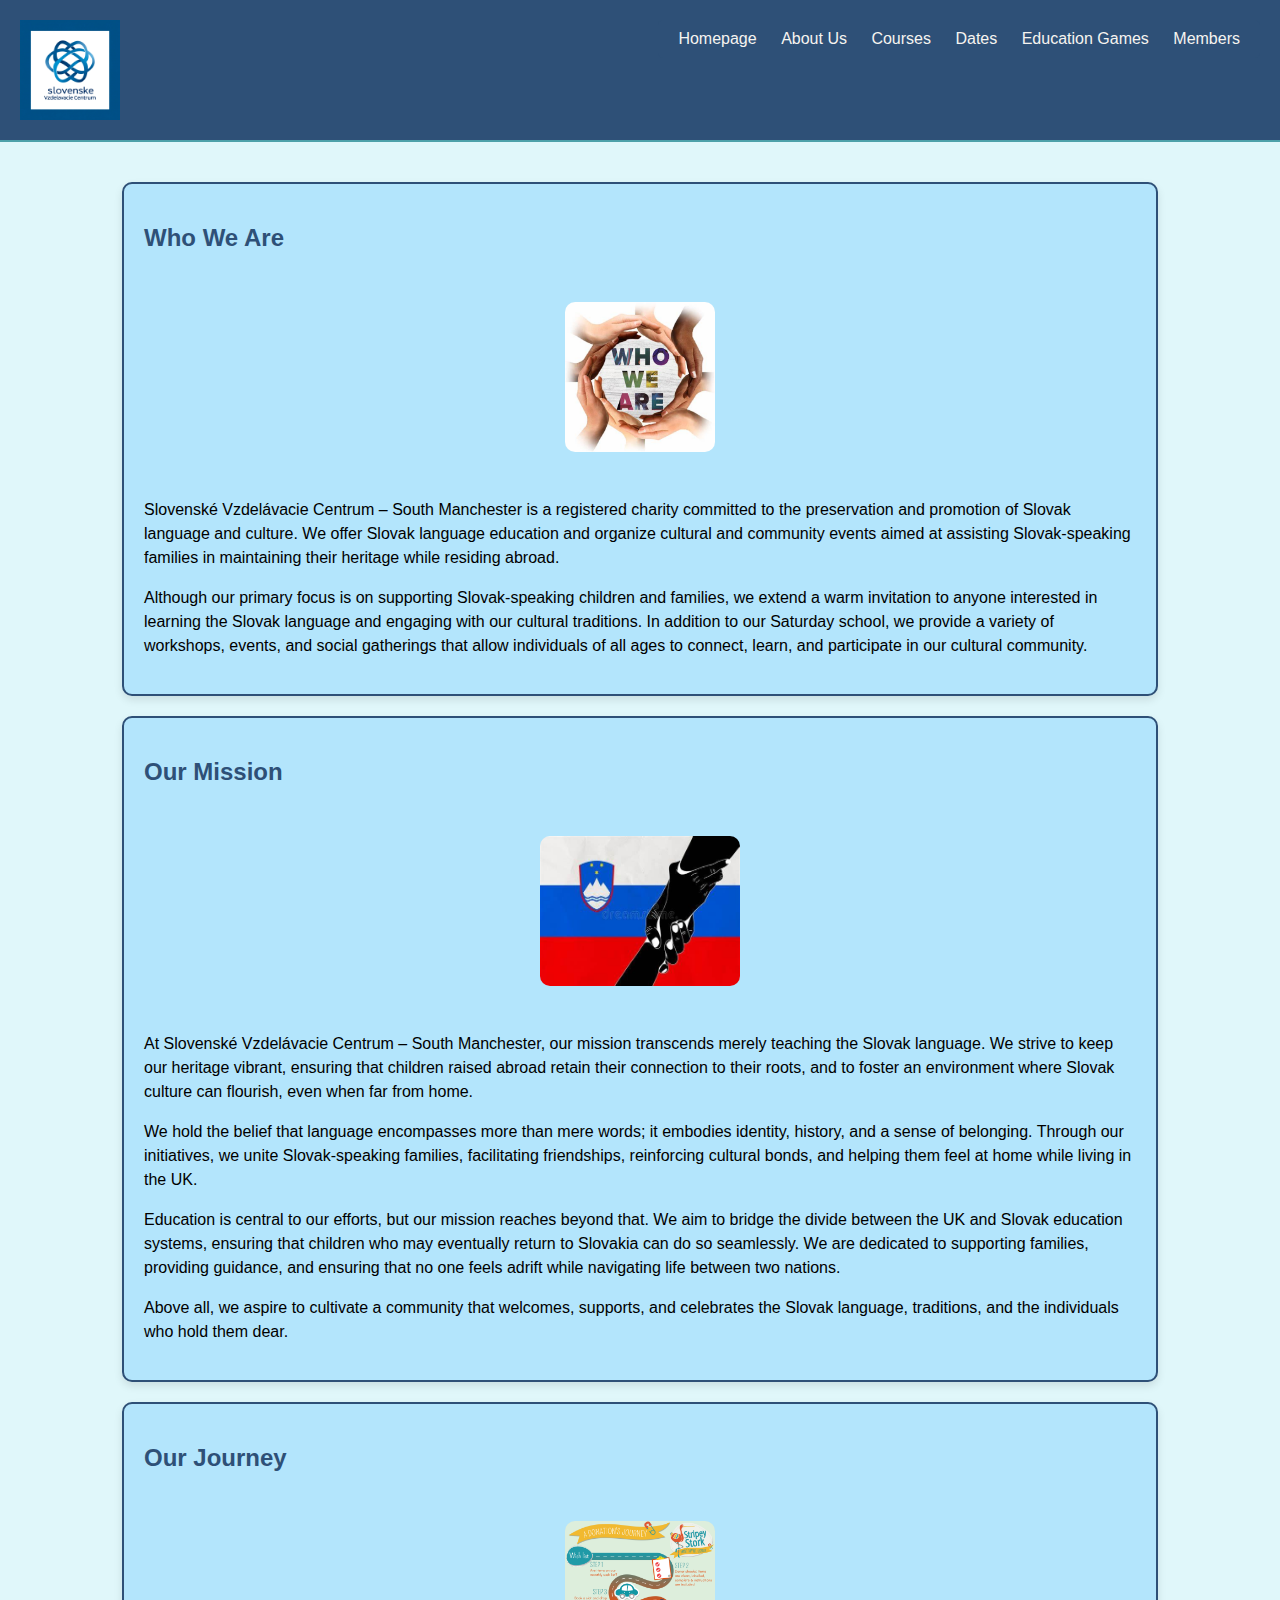
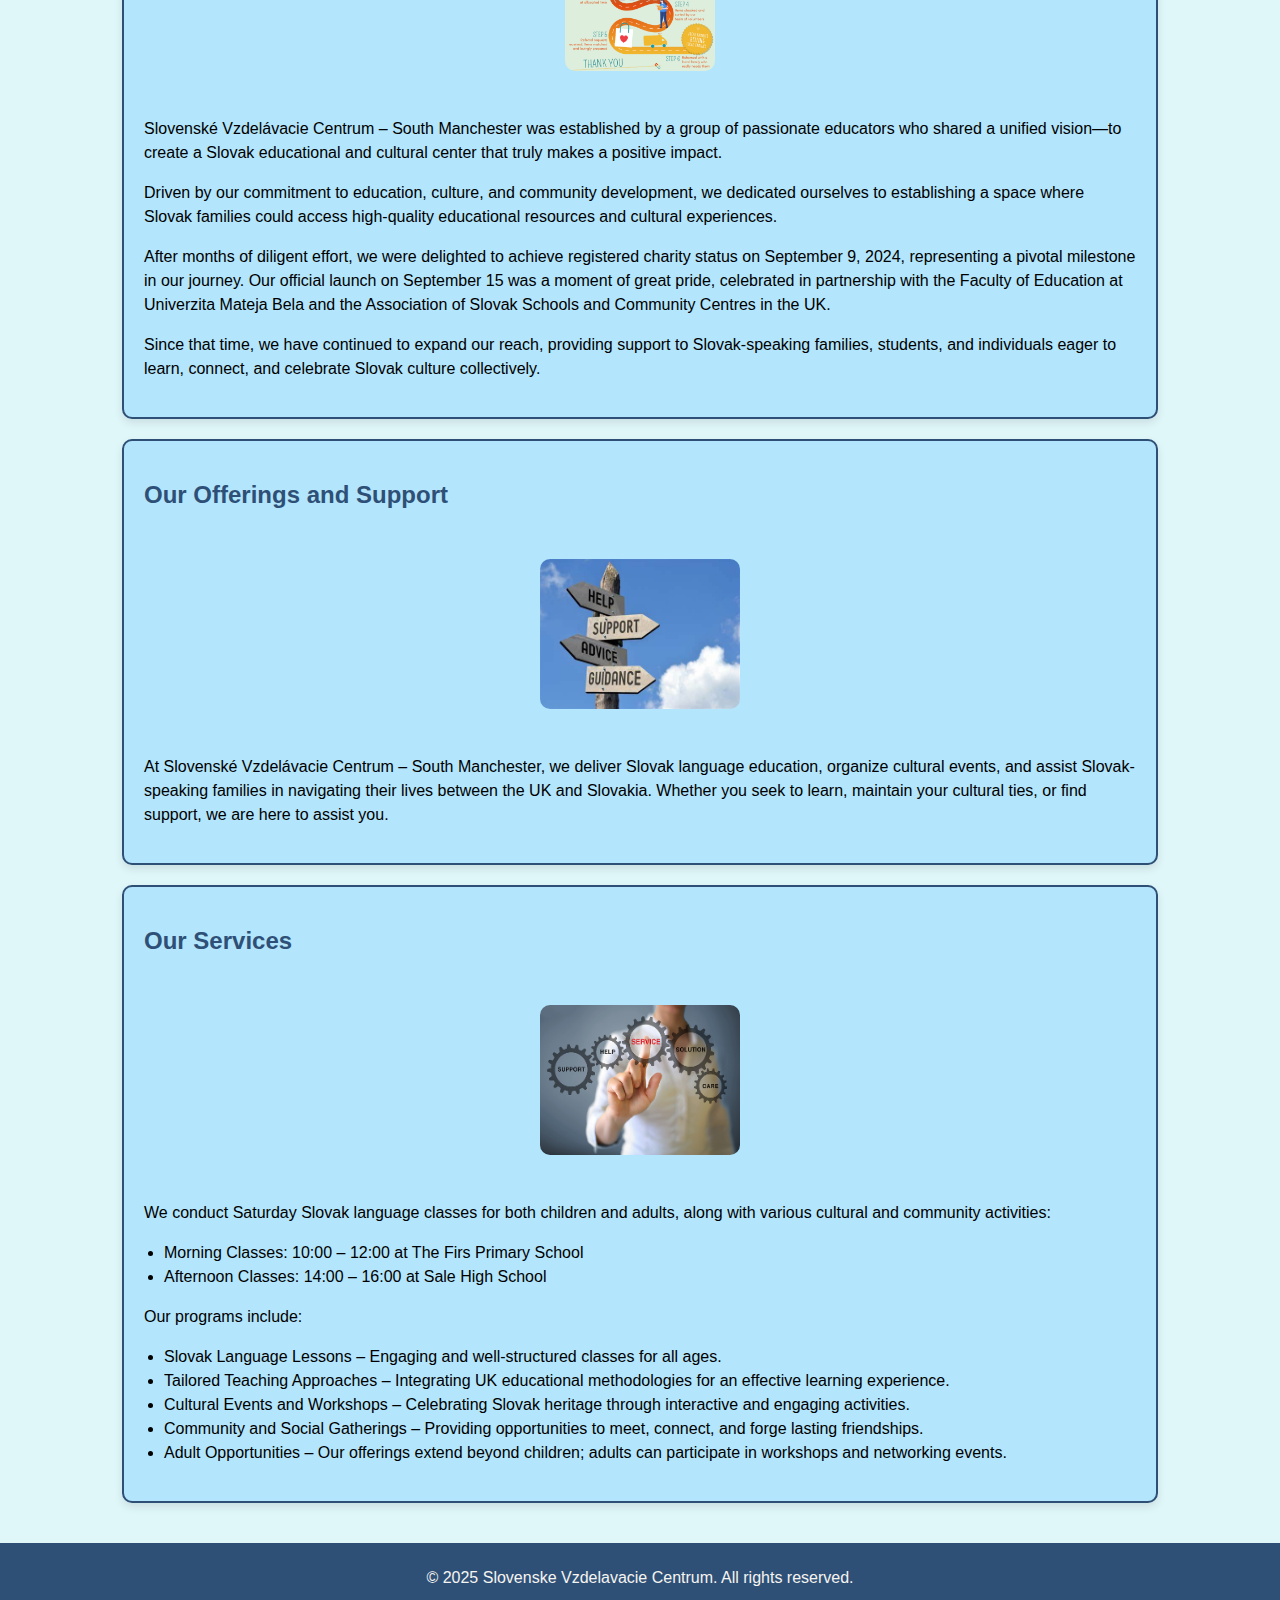
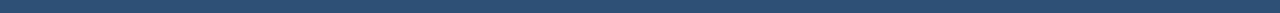
<file: aboutus.html>
<!DOCTYPE html>
<html lang="en"> <!-- Specifies the document type and language -->
<head>
    <!-- Metadata for the webpage -->
    <meta charset="UTF-8" /> <!-- Sets the character encoding to support all characters -->
    <meta name="viewport" content="width=device-width, initial-scale=1.0" /> <!-- Ensures the page is responsive -->
    <meta name="description" content="Learn more about our charity organization and our mission, values, and team." /> <!-- Provides a description for search engines (SEO) -->
    <title>About Us</title> <!-- Specifies the title of the webpage, shown in the browser tab -->
    <link href="css/style.css" rel="stylesheet" /> <!-- Links the external CSS file for styling -->
    <script src="scripts/javascript.js" defer></script> <!-- Links the external JavaScript file and defers loading -->
</head>
<body>
    <!-- Header Section with Logo -->
    <header role="banner" class="site-header"> <!-- Provides a banner role for accessibility -->
        <img src="images/logo.png" alt="Logo" class="logo" /> <!-- Displays the logo with descriptive alt text -->
        
        <!-- Navigation Bar -->
        <nav role="navigation" class="navbar"> <!-- Provides a navigation role for accessibility -->
            <a href="index.html">Homepage</a> <!-- Link to Homepage -->
            <a href="aboutus.html">About Us</a> <!-- Link to About Us -->
            <a href="courses.html">Courses</a> <!-- Link to Courses -->
            <a href="dates.html">Dates</a> <!-- Link to Dates -->
            <a href="educationgames.html">Education Games</a> <!-- Link to Education Games -->
            <a href="members.html">Members</a> <!-- Link to Members -->
        </nav>
    </header>

    <!-- Main Content Section -->
    <main class="mainpage" role="main"> <!-- Main section for primary content with an accessibility role -->
        <section class="about-section">
            <h2>Who We Are</h2> <!-- Section heading -->
            <div class="image-container">
                <img src="images/who_we_are.jpg" alt="Who We Are" class="about-img"> <!-- Related image -->
            </div>
            <p>Slovenské Vzdelávacie Centrum – South Manchester is a registered charity committed to the preservation and promotion of Slovak language and culture. We offer Slovak language education and organize cultural and community events aimed at assisting Slovak-speaking families in maintaining their heritage while residing abroad.</p>
            <p>Although our primary focus is on supporting Slovak-speaking children and families, we extend a warm invitation to anyone interested in learning the Slovak language and engaging with our cultural traditions. In addition to our Saturday school, we provide a variety of workshops, events, and social gatherings that allow individuals of all ages to connect, learn, and participate in our cultural community.</p>
        </section>

        <section class="about-section">
            <h2>Our Mission</h2> <!-- Section heading -->
            <div class="image-container">
                <img src="images/our_mission.jpg" alt="Our Mission" class="about-img"> <!-- Related image -->
            </div>
            <p>At Slovenské Vzdelávacie Centrum – South Manchester, our mission transcends merely teaching the Slovak language. We strive to keep our heritage vibrant, ensuring that children raised abroad retain their connection to their roots, and to foster an environment where Slovak culture can flourish, even when far from home.</p>
            <p>We hold the belief that language encompasses more than mere words; it embodies identity, history, and a sense of belonging. Through our initiatives, we unite Slovak-speaking families, facilitating friendships, reinforcing cultural bonds, and helping them feel at home while living in the UK.</p>
            <p>Education is central to our efforts, but our mission reaches beyond that. We aim to bridge the divide between the UK and Slovak education systems, ensuring that children who may eventually return to Slovakia can do so seamlessly. We are dedicated to supporting families, providing guidance, and ensuring that no one feels adrift while navigating life between two nations.</p>
            <p>Above all, we aspire to cultivate a community that welcomes, supports, and celebrates the Slovak language, traditions, and the individuals who hold them dear.</p>
        </section>

        <section class="about-section">
            <h2>Our Journey</h2> <!-- Section heading -->
            <div class="image-container">
                <img src="images/our_journey.png" alt="Our Journey" class="about-img"> <!-- Related image -->
            </div>
            <p>Slovenské Vzdelávacie Centrum – South Manchester was established by a group of passionate educators who shared a unified vision—to create a Slovak educational and cultural center that truly makes a positive impact.</p>
            <p>Driven by our commitment to education, culture, and community development, we dedicated ourselves to establishing a space where Slovak families could access high-quality educational resources and cultural experiences.</p>
            <p>After months of diligent effort, we were delighted to achieve registered charity status on September 9, 2024, representing a pivotal milestone in our journey. Our official launch on September 15 was a moment of great pride, celebrated in partnership with the Faculty of Education at Univerzita Mateja Bela and the Association of Slovak Schools and Community Centres in the UK.</p>
            <p>Since that time, we have continued to expand our reach, providing support to Slovak-speaking families, students, and individuals eager to learn, connect, and celebrate Slovak culture collectively.</p>
        </section>

        <section class="about-section">
            <h2>Our Offerings and Support</h2> <!-- Section heading -->
            <div class="image-container">
                <img src="images/offerings_support.jpg" alt="Our Offerings and Support" class="about-img"> <!-- Related image -->
            </div>
            <p>At Slovenské Vzdelávacie Centrum – South Manchester, we deliver Slovak language education, organize cultural events, and assist Slovak-speaking families in navigating their lives between the UK and Slovakia. Whether you seek to learn, maintain your cultural ties, or find support, we are here to assist you.</p>
        </section>

        <section class="about-section">
            <h2>Our Services</h2> <!-- Section heading -->
            <div class="image-container">
                <img src="images/our_services.jpg" alt="Our Services" class="about-img"> <!-- Related image -->
            </div>
            <p>We conduct Saturday Slovak language classes for both children and adults, along with various cultural and community activities:</p>
            <ul>
                <li>Morning Classes: 10:00 – 12:00 at The Firs Primary School</li>
                <li>Afternoon Classes: 14:00 – 16:00 at Sale High School</li>
            </ul>
            <p>Our programs include:</p>
            <ul>
                <li>Slovak Language Lessons – Engaging and well-structured classes for all ages.</li>
                <li>Tailored Teaching Approaches – Integrating UK educational methodologies for an effective learning experience.</li>
                <li>Cultural Events and Workshops – Celebrating Slovak heritage through interactive and engaging activities.</li>
                <li>Community and Social Gatherings – Providing opportunities to meet, connect, and forge lasting friendships.</li>
                <li>Adult Opportunities – Our offerings extend beyond children; adults can participate in workshops and networking events.</li>
            </ul>
        </section>

       
    </main>

    <!-- Footer Section -->
    <footer role="contentinfo"> <!-- Declares the footer as a contentinfo role for accessibility -->
        <p>&copy; 2025 Slovenske Vzdelavacie Centrum. All rights reserved.</p> <!-- Copyright text -->
    </footer>
</body>
</html>

<style>
/* Reset default margin and padding for a consistent layout */
body {
    font-family: Arial, sans-serif; /* Sets the default font style */
    margin: 0;
    padding: 0;
    text-align: center; /* Centers text globally */
    color: black; /* Sets the default font color to black */
    background-color: #E0F7FA; /* Light blue background color */
}
/* Header Styling */
header {
    display: flex; /* Uses flexbox for layout */
    justify-content: flex-start; /* Align items to start */
    align-items: center; /* Aligns items vertically */
    padding: 20px;
    background-color: #2E5077; /* Matches nav bar color */
    border-bottom: 2px solid #4DA1A9; /* Subtle bottom border in teal */
    position: relative; /* Set position for absolute positioning of nav */
}
/* Logo Styling */
.logo {
    max-width: 100px; /* Restricts logo size */
    margin-right: 20px; /* Adds space between logo and nav */
}
/* Navigation Bar Styling */
.navbar {
    position: absolute; /* Position navigation absolutely within the header */
    top: 20px; /* Align navigation to the top */
    right: 20px; /* Align navigation to the right */
    background-color: #2E5077; /* Dark blue background for contrast */
    padding: 10px;
    border-radius: 5px; /* Add rounded corners */
}
.navbar a {
    color: #F6F4F0; /* Soft light text for contrast */
    text-decoration: none; /* Removes underline from links */
    margin: 0 10px; /* Adds spacing between links */
    transition: color 0.3s ease, background-color 0.3s ease; /* Add transition effects */
}
.navbar a:hover {
    color: #2E5077; /* Change text color on hover */
    background-color: #F6F4F0; /* Change background color on hover */
    padding: 10px; /* Add padding on hover */
    border-radius: 5px; /* Add rounded corners on hover */
}
/* Main Content Section Styling */
.mainpage {
    padding: 20px;
    text-align: left; /* Align text to the left for better readability */
}
.mainpage section {
    background-color: #B3E5FC; /* Light blue background */
    padding: 20px; /* Add space inside the main section */
    border-radius: 10px; /* Rounded corners */
    box-shadow: 0 4px 8px rgba(0, 0, 0, 0.1); /* Add a subtle shadow */
    border: 2px solid #2E5077; /* Dark blue-gray border */
    width: 80%; /* Limit section width for better readability */
    margin: 20px auto; /* Center horizontally */
    transition: transform 0.3s ease, box-shadow 0.3s ease; /* Add transition effects */
}
.mainpage section:hover {
    transform: translateY(-5px); /* Move section up slightly on hover */
    box-shadow: 0 8px 16px rgba(0, 0, 0, 0.2); /* Increase shadow on hover */
}
.mainpage section h2 {
    color: #2E5077; /* Dark blue-gray color for heading */
    font-size: 24px; /* Adjust font size */
}
.mainpage section p, .mainpage section ul {
    color: black; /* Sets the paragraph text color to black */
    font-size: 16px; /* Adjust font size */
    line-height: 1.5; /* Improve readability */
}
.mainpage section ul {
    list-style-type: disc; /* Use disc for list bullets */
    padding-left: 20px; /* Indent list items */
}
.image-container {
    display: flex; /* Display images horizontally */
    justify-content: center; /* Center images */
    flex-wrap: nowrap; /* Do not allow images to wrap to the next line */
    padding: 20px 0; /* Add padding above and below the images */
    overflow-x: auto; /* Enable horizontal scrolling if necessary */
}
.about-img {
    width: auto; /* Maintain image width */
    max-width: 200px; /* Set maximum width */
    height: 150px; /* Set fixed height */
    margin: 10px; /* Add margin around images */
    border-radius: 10px; /* Rounded corners for images */
    transition: transform 0.3s ease, box-shadow 0.3s ease; /* Add transition effects */
}
.about-img:hover {
    transform: translateY(-5px); /* Move image up slightly on hover */
    box-shadow: 0 8px 16px rgba(0, 0, 0, 0.2); /* Increase shadow on hover */
}
/* Footer Styling */
footer {
    background-color: #2E5077; /* Matches nav bar */
    color: #F6F4F0; /* Soft light text for contrast */
    padding: 10px;
    position: relative;
    text-align: center; /* Center text in the footer */
}
</style>
</file>
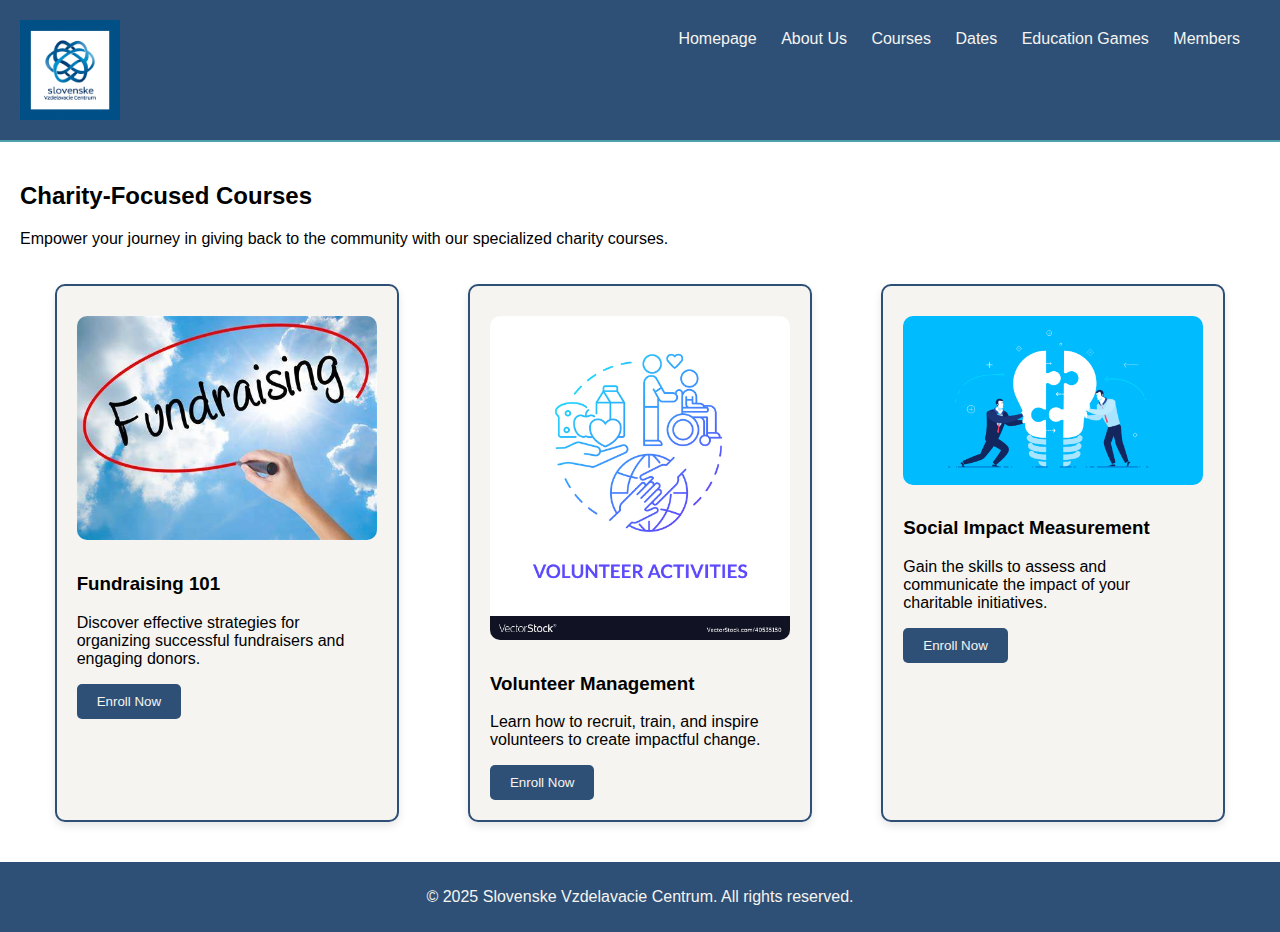
<file: courses.html>
<!DOCTYPE html>
<html lang="en"> <!-- Declares the document type and sets the language of the webpage -->
<head>
    <meta charset="UTF-8" /> <!-- Sets the character encoding for the document to UTF-8 -->
    <meta name="viewport" content="width=device-width, initial-scale=1.0" /> <!-- Ensures the webpage is responsive on mobile devices -->
    <meta name="description" content="Explore our charity-focused courses and learning materials." /> <!-- Provides a description for search engines (SEO) -->
    <title>Charity Courses</title> <!-- Specifies the title of the webpage, shown in the browser tab -->
    <link href="css/style.css" rel="stylesheet" /> <!-- Links to an external CSS file for styling -->
    <script src="scripts/javascript.js" defer></script> <!-- Links to an external JavaScript file, set to load after the HTML -->
</head>
<body>
    <!-- Header Section with Logo -->
    <header role="banner" class="site-header"> <!-- Defines a banner role for accessibility -->
        <img src="images/logo.png" alt="Logo" class="logo" /> <!-- Displays the site logo with a descriptive alt text -->
        
        <!-- Navigation Bar -->
        <nav role="navigation" class="navbar"> <!-- Adds navigation role for accessibility -->
            <a href="index.html">Homepage</a> <!-- Navigation link to the Homepage -->
            <a href="aboutus.html">About Us</a> <!-- Navigation link to the About Us page -->
            <a href="courses.html">Courses</a> <!-- Navigation link to the Courses page -->
            <a href="dates.html">Dates</a> <!-- Navigation link to the Dates page -->
            <a href="educationgames.html">Education Games</a> <!-- Navigation link to the Education Games page -->
            <a href="members.html">Members</a> <!-- Navigation link to the Members page -->
        </nav>
    </header>

    <!-- Main Content Section -->
    <main>
        <h2>Charity-Focused Courses</h2>
        <p>Empower your journey in giving back to the community with our specialized charity courses.</p>

        <!-- Charity Courses Section -->
        <div class="courses">
            <!-- Course 1 -->
            <div class="course-card">
                <img src="images/fundraising.jpg" alt="Fundraising 101" class="course-img" /> <!-- Course image -->
                <h3>Fundraising 101</h3>
                <p>Discover effective strategies for organizing successful fundraisers and engaging donors.</p>
                <button class="enroll-button" onclick="window.location.href='coursesignup.html'">Enroll Now</button>
            </div>

            <!-- Course 2 -->
            <div class="course-card">
                <img src="images/volunteer.jpg" alt="Volunteer Management" class="course-img" /> <!-- Course image -->
                <h3>Volunteer Management</h3>
                <p>Learn how to recruit, train, and inspire volunteers to create impactful change.</p>
                <button class="enroll-button" onclick="window.location.href='coursesignup.html'">Enroll Now</button>
            </div>

            <!-- Course 3 -->
            <div class="course-card">
                <img src="images/impact.png" alt="Social Impact Measurement" class="course-img" /> <!-- Course image -->
                <h3>Social Impact Measurement</h3>
                <p>Gain the skills to assess and communicate the impact of your charitable initiatives.</p>
                <button class="enroll-button" onclick="window.location.href='coursesignup.html'">Enroll Now</button>
            </div>
        </div>
    </main>

    <!-- Footer Section -->
    <footer>
        <p>&copy; 2025 Slovenske Vzdelavacie Centrum. All rights reserved.</p>
    </footer>
</body>
</html>

<style>
/* Reset default margin and padding for a consistent layout */
body {
    font-family: Arial, sans-serif; /* Sets the default font style */
    margin: 0;
    padding: 0;
    text-align: center; /* Centers text globally */
    color: black; /* Sets the default font color to black */
} 
/* Header Styling */
header {
    display: flex; /* Uses flexbox for layout */
    justify-content: flex-start; /* Align items to start */
    align-items: center; /* Aligns items vertically */
    padding: 20px;
    background-color: #2E5077; /* Matches nav bar color */
    border-bottom: 2px solid #4DA1A9; /* Subtle bottom border in teal */
    position: relative; /* Set position for absolute positioning of nav */
} 
/* Logo Styling */
.logo {
    max-width: 100px; /* Restricts logo size */
    margin-right: 20px; /* Adds space between logo and nav */
} 
/* Navigation Bar Styling */
.navbar {
    position: absolute; /* Position navigation absolutely within the header */
    top: 20px; /* Align navigation to the top */
    right: 20px; /* Align navigation to the right */
    background-color: #2E5077; /* Dark blue background for contrast */
    padding: 10px;
    border-radius: 5px; /* Add rounded corners */
}
.navbar a {
    color: #F6F4F0; /* Soft light text for contrast */
    text-decoration: none; /* Removes underline from links */
    margin: 0 10px; /* Adds spacing between links */
    transition: color 0.3s ease, background-color 0.3s ease; /* Add transition effects */
}
.navbar a:hover {
    color: #2E5077; /* Change text color on hover */
    background-color: #F6F4F0; /* Change background color on hover */
    padding: 10px; /* Add padding on hover */
    border-radius: 5px; /* Add rounded corners on hover */
}
/* Main Content Section Styling */
main {
    padding: 20px;
    text-align: left; /* Align text to the left for better readability */
}
/* Charity Courses Section Styling */
.courses {
    display: flex; /* Display courses horizontally */
    justify-content: space-around; /* Space courses evenly */
    flex-wrap: wrap; /* Allow courses to wrap to the next line if necessary */
}
.course-card {
    background-color: #F6F4F0; /* Soft light background */
    padding: 20px;
    border-radius: 10px;
    box-shadow: 0 4px 8px rgba(0, 0, 0, 0.1); /* Add a subtle shadow */
    border: 2px solid #2E5077; /* Dark blue-gray border */
    margin: 20px;
    text-align: left;
    width: 30%; /* Set width of course cards */
    max-width: 300px; /* Set maximum width of course cards */
    transition: transform 0.3s ease, box-shadow 0.3s ease; /* Add transition effects */
}
.course-card:hover {
    transform: translateY(-5px); /* Move card up slightly on hover */
    box-shadow: 0 8px 16px rgba(0, 0, 0, 0.2); /* Increase shadow on hover */
}
.course-img {
    width: 100%; /* Set width of images */
    height: auto; /* Maintain aspect ratio */
    margin: 10px 0; /* Add margin around images */
    border-radius: 10px; /* Rounded corners for images */
}
.enroll-button {
    background-color: #2E5077; /* Dark blue background */
    color: #F6F4F0; /* Light text */
    padding: 10px 20px;
    border: none;
    border-radius: 5px;
    cursor: pointer;
    transition: background-color 0.3s ease, transform 0.3s ease; /* Add transition effects */
}
.enroll-button:hover {
    background-color: #4DA1A9; /* Change background color on hover */
    transform: translateY(-3px); /* Move button up slightly on hover */
}
/* Footer Styling */
footer {
    background-color: #2E5077; /* Matches nav bar */
    color: #F6F4F0; /* Soft light text for contrast */
    padding: 10px;
    position: relative;
    text-align: center; /* Center text in the footer */
}
</style>
</file>
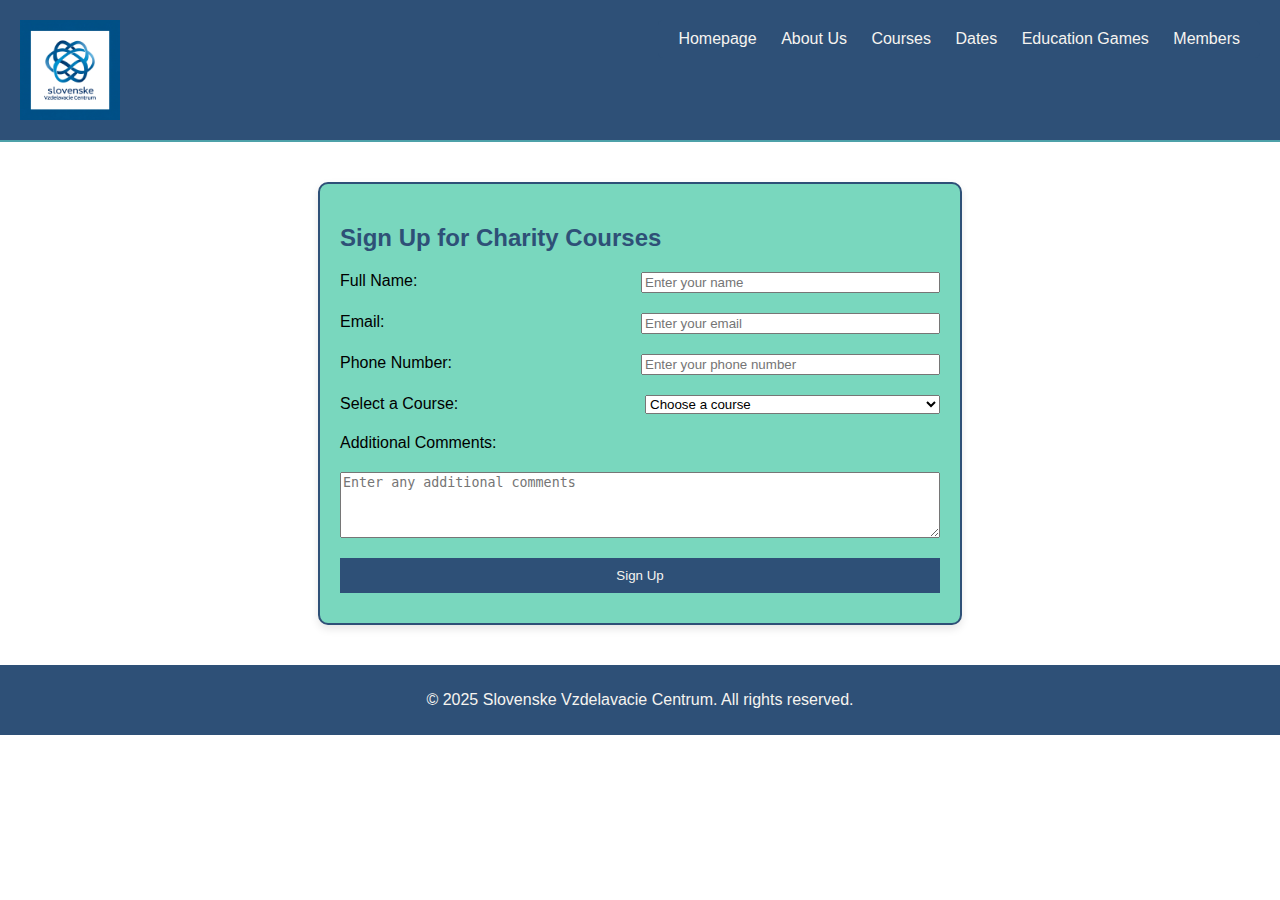
<file: coursesignup.html>
<!DOCTYPE html>
<html lang="en"> <!-- Specifies the document type and language -->
<head>
    <!-- Metadata for the webpage -->
    <meta charset="UTF-8" /> <!-- Sets the character encoding to support all characters -->
    <meta name="viewport" content="width=device-width, initial-scale=1.0" /> <!-- Ensures the page is responsive -->
    <meta http-equiv="X-UA-Compatible" content="IE=edge" /> <!-- Improves compatibility with older IE browsers -->
    <title>Course Sign Up</title> <!-- Sets the title displayed in the browser tab -->
    <link href="css/style.css" rel="stylesheet" /> <!-- Links the external CSS file -->
    <script src="scripts/javascript.js" defer></script> <!-- Links the external JavaScript file and defers loading -->
</head>
<body>
    <!-- Header Section -->
    <header role="banner" class="site-header"> <!-- Provides a banner role for accessibility -->
        <img src="images/logo.png" alt="Logo" class="logo" /> <!-- Displays the logo with descriptive alt text -->
        
        <!-- Navigation Bar -->
        <nav role="navigation" class="navbar"> <!-- Provides a navigation role for accessibility -->
            <a href="index.html">Homepage</a> <!-- Link to Homepage -->
            <a href="aboutus.html">About Us</a> <!-- Link to About Us -->
            <a href="courses.html">Courses</a> <!-- Link to Courses -->
            <a href="dates.html">Dates</a> <!-- Link to Dates -->
            <a href="educationgames.html">Education Games</a> <!-- Link to Education Games -->
            <a href="members.html">Members</a> <!-- Link to Members -->
        </nav>
    </header>

    <!-- Main Content Section -->
    <main class="mainpage" role="main"> <!-- Declares the main section and assigns it a role for accessibility -->
        <section class="signup-section">
            <h2>Sign Up for Charity Courses</h2> <!-- Main heading for the section -->
            <form action="/submit_signup" method="POST">
                <!-- Name Field -->
                <label for="name">Full Name:</label>
                <input type="text" id="name" name="name" placeholder="Enter your name" required />

                <!-- Email Field -->
                <label for="email">Email:</label>
                <input type="email" id="email" name="email" placeholder="Enter your email" required />

                <!-- Phone Field -->
                <label for="phone">Phone Number:</label>
                <input type="tel" id="phone" name="phone" placeholder="Enter your phone number" />

                <!-- Dropdown for Course Selection -->
                <label for="course">Select a Course:</label>
                <select id="course" name="course" required>
                    <option value="">Choose a course</option>
                    <option value="Fundraising-101">Fundraising 101</option>
                    <option value="Volunteer-Management">Volunteer Management</option>
                    <option value="Social-Impact-Measurement">Social Impact Measurement</option>
                </select>

                <!-- Additional Comments -->
                <label for="comments">Additional Comments:</label>
                <textarea id="comments" name="comments" rows="4" placeholder="Enter any additional comments"></textarea>

                <!-- Submit Button -->
                <button type="submit" class="submit-button">Sign Up</button>
            </form>
        </section>
    </main>

    <!-- Footer Section -->
    <footer role="contentinfo"> <!-- Declares the footer as a contentinfo role for accessibility -->
        <p>&copy; 2025 Slovenske Vzdelavacie Centrum. All rights reserved.</p> <!-- Copyright text -->
    </footer>
</body>
</html>

<style>
/* Reset default margin and padding for a consistent layout */
body {
    font-family: Arial, sans-serif; /* Sets the default font style */
    margin: 0;
    padding: 0;
    text-align: center; /* Centers text globally */
    color: black; /* Sets the default font color to black */
}
/* Header Styling */
header {
    display: flex; /* Uses flexbox for layout */
    justify-content: flex-start; /* Align items to start */
    align-items: center; /* Aligns items vertically */
    padding: 20px;
    background-color: #2E5077; /* Matches nav bar color */
    border-bottom: 2px solid #4DA1A9; /* Subtle bottom border in teal */
    position: relative; /* Set position for absolute positioning of nav */
} 
/* Logo Styling */
.logo {
    max-width: 100px; /* Restricts logo size */
    margin-right: 20px; /* Adds space between logo and nav */
} 
/* Navigation Bar Styling */
.navbar {
    position: absolute; /* Position navigation absolutely within the header */
    top: 20px; /* Align navigation to the top */
    right: 20px; /* Align navigation to the right */
    background-color: #2E5077; /* Dark blue background for contrast */
    padding: 10px;
    border-radius: 5px; /* Add rounded corners */
}
.navbar a {
    color: #F6F4F0; /* Soft light text for contrast */
    text-decoration: none; /* Removes underline from links */
    margin: 0 10px; /* Adds spacing between links */
    transition: color 0.3s ease, background-color 0.3s ease; /* Add transition effects */
}
.navbar a:hover {
    color: #2E5077; /* Change text color on hover */
    background-color: #F6F4F0; /* Change background color on hover */
    padding: 10px; /* Add padding on hover */
    border-radius: 5px; /* Add rounded corners on hover */
}
/* Main Content Section Styling */
.mainpage {
    padding: 20px;
    text-align: left; /* Align text to the left for better readability */
}
.signup-section {
    background-color: #79D7BE; /* Light teal background */
    padding: 20px; /* Add space inside the main section */
    border-radius: 10px; /* Rounded corners */
    box-shadow: 0 4px 8px rgba(0, 0, 0, 0.1); /* Add a subtle shadow */
    border: 2px solid #2E5077; /* Dark blue-gray border */
    width: 80%; /* Limit section width for better readability */
    max-width: 600px; /* Ensure it doesn't exceed the viewport */
    margin: 20px auto; /* Center horizontally with some margin */
}
.signup-section h2 {
    color: #2E5077; /* Dark blue-gray color for heading */
    font-size: 24px; /* Adjust font size */
}
.signup-section form {
    display: flex;
    flex-wrap: wrap;
    justify-content: space-between;
    gap: 10px;
}
.signup-section form label,
.signup-section form input,
.signup-section form textarea,
.signup-section form select,
.signup-section form button {
    flex: 1 1 45%;
    margin-bottom: 10px;
}
.signup-section form textarea {
    flex: 1 1 100%;
}
.signup-section form button {
    flex: 1 1 100%;
    background-color: #2E5077;
    color: #F6F4F0;
    border: none;
    padding: 10px;
    cursor: pointer;
    transition: background-color 0.3s ease, transform 0.3s ease; /* Add transition effects */
}
.signup-section form button:hover {
    background-color: #4DA1A9; /* Change background color on hover */
    transform: translateY(-3px); /* Move button up slightly on hover */
}
/* Footer Styling */
footer {
    background-color: #2E5077; /* Matches nav bar */
    color: #F6F4F0; /* Soft light text for contrast */
    padding: 10px;
    position: relative;
    text-align: center; /* Center text in the footer */
}
</style>
</file>
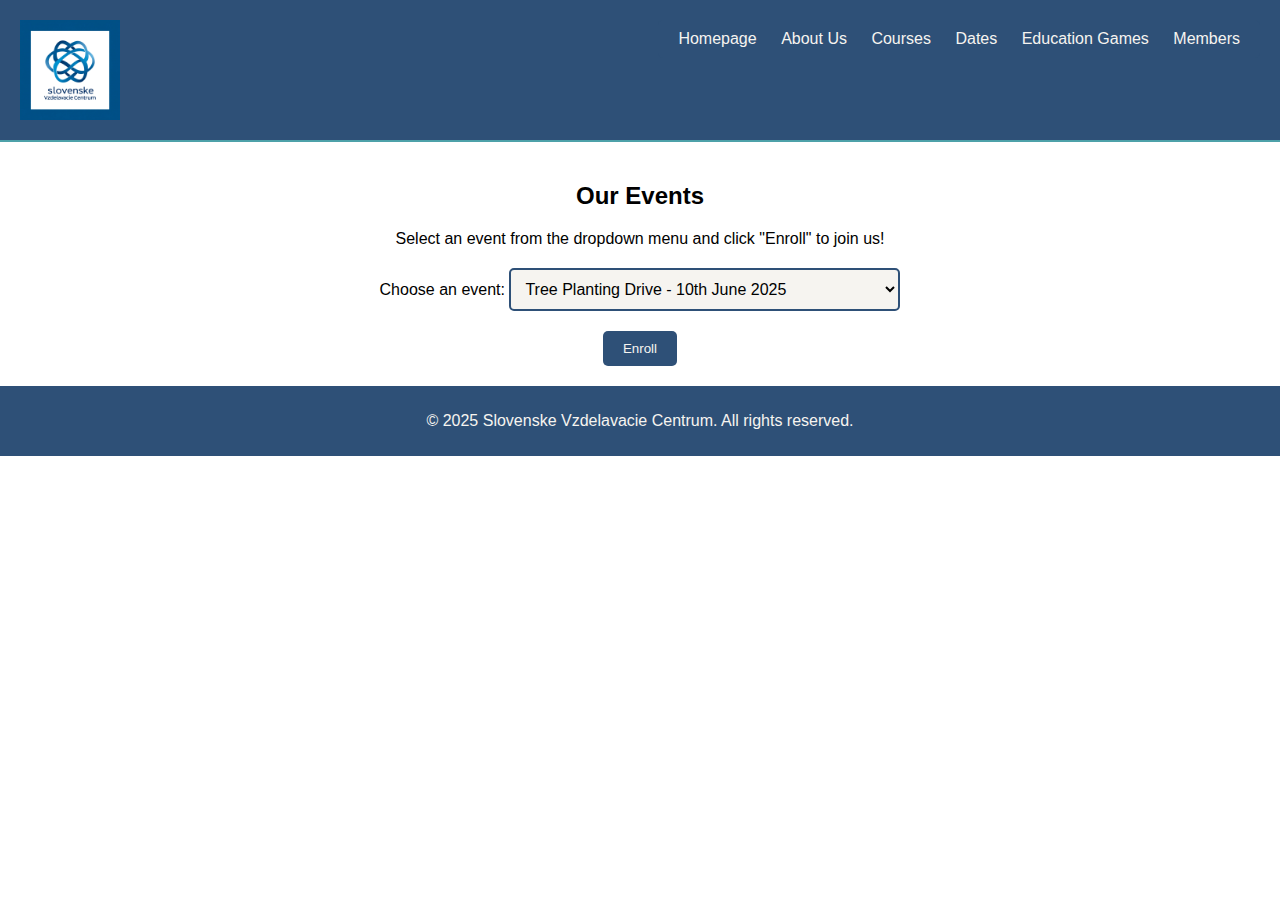
<file: dates.html>
<!DOCTYPE html>
<html lang="en"> <!-- Specifies the document type and language -->
<head>
    <!-- Metadata for the webpage -->
    <meta charset="UTF-8" /> <!-- Sets the character encoding to support all characters -->
    <meta name="viewport" content="width=device-width, initial-scale=1.0" /> <!-- Ensures the page is responsive -->
    <meta http-equiv="X-UA-Compatible" content="IE=edge" /> <!-- Improves compatibility with older IE browsers -->
    <title>Dates</title> <!-- Sets the title displayed in the browser tab -->
    <link href="css/style.css" rel="stylesheet" /> <!-- Links the external CSS file -->
    <script src="scripts/javascript.js" defer></script> <!-- Links the external JavaScript file and defers loading -->
</head>
<body>
    <!-- Header Section -->
    <header role="banner" class="site-header"> <!-- Provides a banner role for accessibility -->
        <img src="images/logo.png" alt="Logo" class="logo" /> <!-- Displays the logo with descriptive alt text -->
        
        <!-- Navigation Bar -->
        <nav role="navigation" class="navbar"> <!-- Provides a navigation role for accessibility -->
            <a href="index.html">Homepage</a> <!-- Link to Homepage -->
            <a href="aboutus.html">About Us</a> <!-- Link to About Us -->
            <a href="courses.html">Courses</a> <!-- Link to Courses -->
            <a href="dates.html">Dates</a> <!-- Link to Dates -->
            <a href="educationgames.html">Education Games</a> <!-- Link to Education Games -->
            <a href="members.html">Members</a> <!-- Link to Members -->
        </nav>
    </header>

    <!-- Main Content Section -->
    <main> <!-- Main section for primary content -->
        <h2>Our Events</h2> <!-- Secondary heading for the page -->
        <p>Select an event from the dropdown menu and click "Enroll" to join us!</p> <!-- Instructional text -->
        
        <!-- Dropdown Menu Container -->
        <div class="dropdown-container"> <!-- Wraps the dropdown menu for styling -->
            <label for="events">Choose an event:</label> <!-- Label for accessibility -->
            <select id="events" name="events" aria-label="Event selection"> <!-- Dropdown menu for event selection -->
                <option value="tree-planting">Tree Planting Drive - 10th June 2025</option>
                <option value="food-donation">Food Donation Camp - 15th July 2025</option>
                <option value="charity-run">Charity Fun Run - 20th August 2025</option>
                <option value="volunteer-workshop">Workshop on Volunteering - 5th September 2025</option>
                <option value="fundraising-gala">Fundraising Gala - 10th October 2025</option>
            </select>
        </div>

        <!-- Enroll Button -->
        <button class="enroll-button" onclick="location.href='signup.html'" aria-label="Enroll in event">
            Enroll <!-- Text for the button -->
        </button>
    </main>

    <!-- Footer Section -->
    <footer role="contentinfo"> <!-- Declares the footer as a contentinfo role for accessibility -->
        <p>&copy; 2025 Slovenske Vzdelavacie Centrum. All rights reserved.</p> <!-- Copyright text -->
    </footer>
</body>
</html>

<style>
/* Reset default margin and padding for a consistent layout */
body {
    font-family: Arial, sans-serif; /* Sets the default font style */
    margin: 0;
    padding: 0;
    text-align: center; /* Centers text globally */
    color: black; /* Sets the default font color to black */
}
/* Header Styling */
header {
    display: flex; /* Uses flexbox for layout */
    justify-content: flex-start; /* Align items to start */
    align-items: center; /* Aligns items vertically */
    padding: 20px;
    background-color: #2E5077; /* Matches nav bar color */
    border-bottom: 2px solid #4DA1A9; /* Subtle bottom border in teal */
    position: relative; /* Set position for absolute positioning of nav */
} 
/* Logo Styling */
.logo {
    max-width: 100px; /* Restricts logo size */
    margin-right: 20px; /* Adds space between logo and nav */
} 
/* Navigation Bar Styling */
.navbar {
    position: absolute; /* Position navigation absolutely within the header */
    top: 20px; /* Align navigation to the top */
    right: 20px; /* Align navigation to the right */
    background-color: #2E5077; /* Dark blue background for contrast */
    padding: 10px;
    border-radius: 5px; /* Add rounded corners */
}
.navbar a {
    color: #F6F4F0; /* Soft light text for contrast */
    text-decoration: none; /* Removes underline from links */
    margin: 0 10px; /* Adds spacing between links */
    transition: color 0.3s ease, background-color 0.3s ease; /* Add transition effects */
}
.navbar a:hover {
    color: #2E5077; /* Change text color on hover */
    background-color: #F6F4F0; /* Change background color on hover */
    padding: 10px; /* Add padding on hover */
    border-radius: 5px; /* Add rounded corners on hover */
}
/* Main Content Section Styling */
main {
    padding: 20px;
    text-align: center; /* Center text for main content */
}
.dropdown-container {
    margin: 20px 0; /* Add margin above and below the dropdown */
}
.dropdown-container select {
    padding: 10px; /* Add padding inside the dropdown */
    border-radius: 5px; /* Rounded corners */
    border: 2px solid #2E5077; /* Dark blue-gray border */
    font-size: 16px; /* Adjust font size */
    background-color: #F6F4F0; /* Soft light background */
}
.enroll-button {
    background-color: #2E5077; /* Dark blue background */
    color: #F6F4F0; /* Light text */
    padding: 10px 20px;
    border: none;
    border-radius: 5px;
    cursor: pointer;
    transition: background-color 0.3s ease, transform 0.3s ease; /* Add transition effects */
}
.enroll-button:hover {
    background-color: #4DA1A9; /* Change background color on hover */
    transform: translateY(-3px); /* Move button up slightly on hover */
}
/* Footer Styling */
footer {
    background-color: #2E5077; /* Matches nav bar */
    color: #F6F4F0; /* Soft light text for contrast */
    padding: 10px;
    position: relative;
    text-align: center; /* Center text in the footer */
}
</style>
</file>
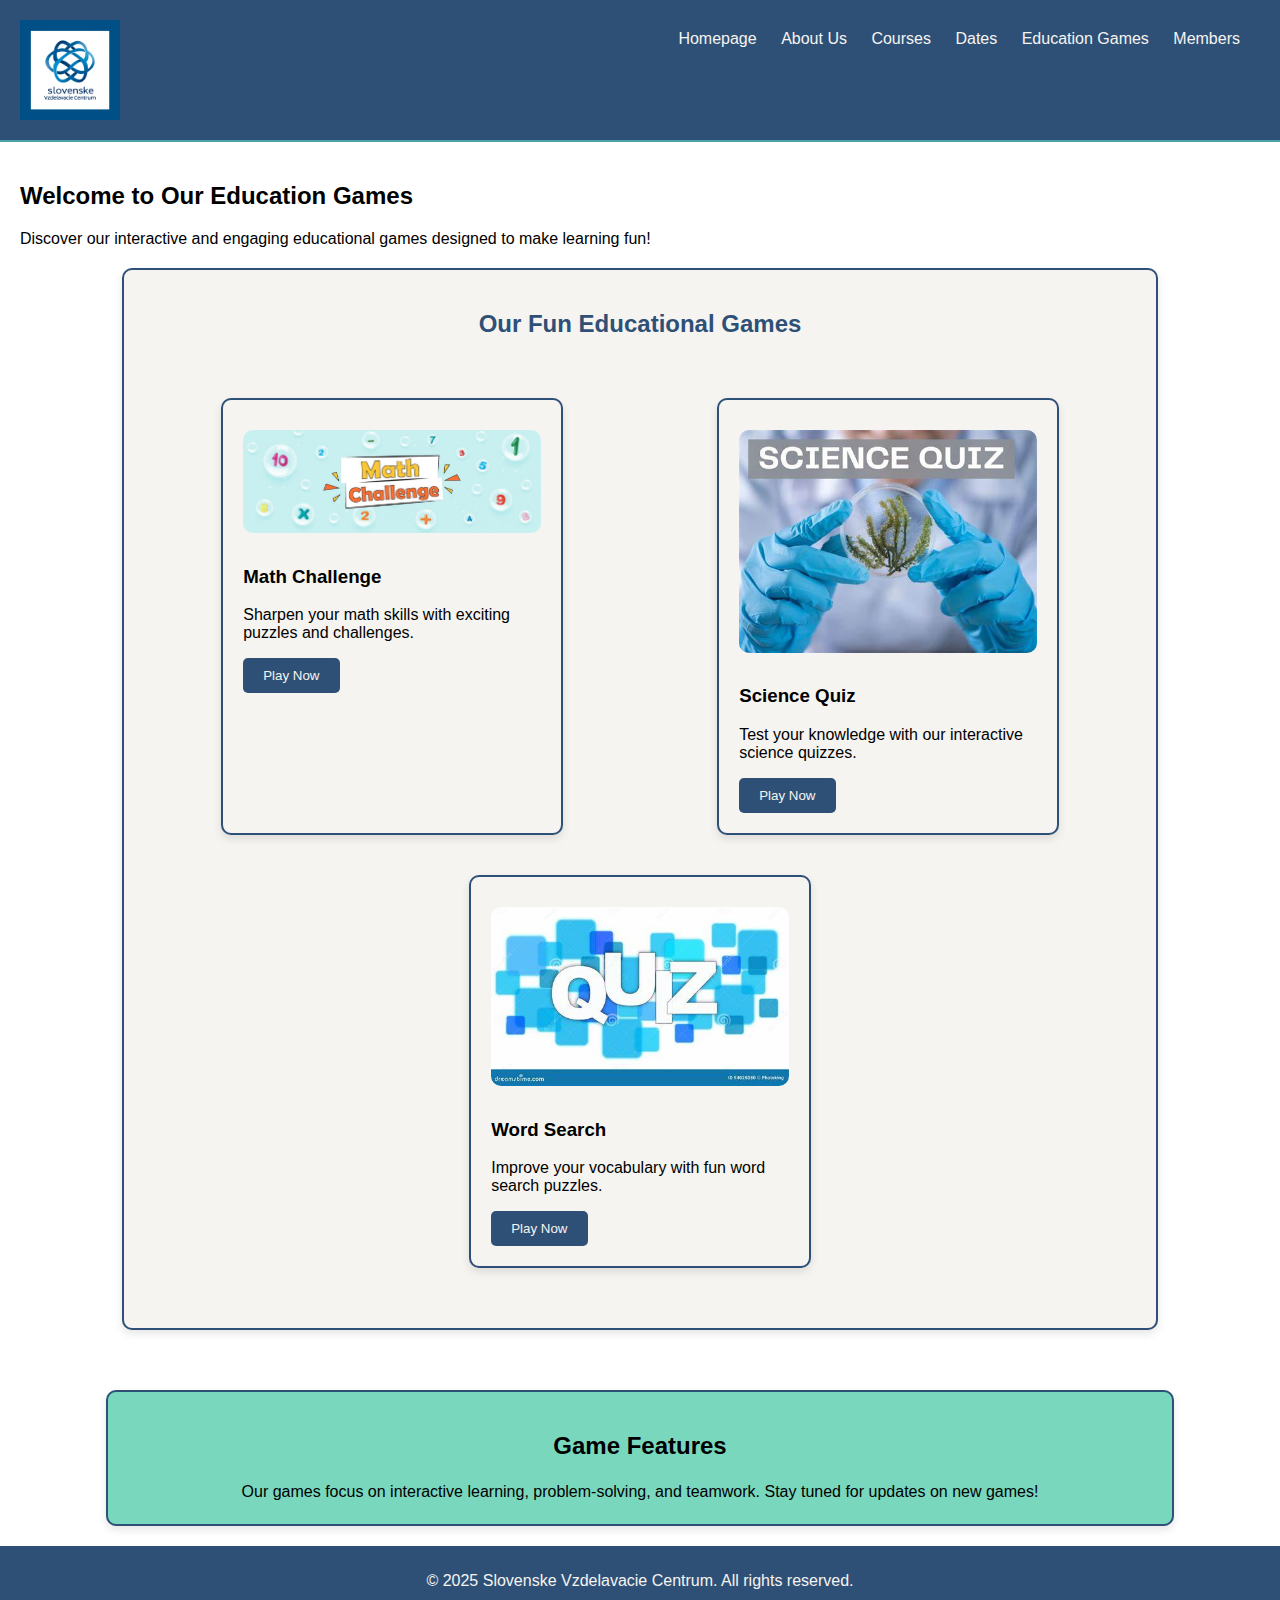
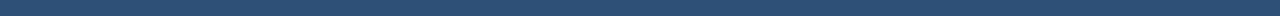
<file: educationgames.html>
<!DOCTYPE html>
<html lang="en"> <!-- Declares the document type and sets the language of the webpage -->
<head>
    <meta charset="UTF-8" /> <!-- Sets the character encoding for the document to UTF-8 -->
    <meta name="viewport" content="width=device-width, initial-scale=1.0" /> <!-- Ensures the webpage is responsive on mobile devices -->
    <title>Education Games</title> <!-- Sets the title of the webpage, shown on the browser tab -->
    <script src="/scripts/javascript.js" defer></script> <!-- Links an external JavaScript file and ensures it executes after the HTML is fully parsed -->
    <style>
        /* Reset default margin and padding for a consistent layout */
        body {
            font-family: Arial, sans-serif; /* Sets the default font style */
            margin: 0;
            padding: 0;
            text-align: center; /* Centers text globally */
            color: black; /* Sets the default font color to black */
        } 
        /* Header Styling */
        header {
            display: flex; /* Uses flexbox for layout */
            justify-content: flex-start; /* Align items to start */
            align-items: center; /* Aligns items vertically */
            padding: 20px;
            background-color: #2E5077; /* Matches nav bar color */
            border-bottom: 2px solid #4DA1A9; /* Subtle bottom border in teal */
            position: relative; /* Set position for absolute positioning of nav */
        } 
        /* Logo Styling */
        .logo {
            max-width: 100px; /* Restricts logo size */
            margin-right: 20px; /* Adds space between logo and nav */
        } 
        /* Navigation Bar Styling */
        .navbar {
            position: absolute; /* Position navigation absolutely within the header */
            top: 20px; /* Align navigation to the top */
            right: 20px; /* Align navigation to the right */
            background-color: #2E5077; /* Dark blue background for contrast */
            padding: 10px;
            border-radius: 5px; /* Add rounded corners */
        }
        .navbar a {
            color: #F6F4F0; /* Soft light text for contrast */
            text-decoration: none; /* Removes underline from links */
            margin: 0 10px; /* Adds spacing between links */
            transition: color 0.3s ease, background-color 0.3s ease; /* Add transition effects */
        }
        .navbar a:hover {
            color: #2E5077; /* Change text color on hover */
            background-color: #F6F4F0; /* Change background color on hover */
            padding: 10px; /* Add padding on hover */
            border-radius: 5px; /* Add rounded corners on hover */
        }
        /* Main Content Section Styling */
        .mainpage {
            padding: 20px;
            text-align: left; /* Align text to the left for better readability */
        }
        .content {
            background-color: #79D7BE; /* Light teal background */
            padding: 20px; /* Add space inside the main section */
            border-radius: 10px; /* Rounded corners */
            text-align: center; /* Center text */
            width: 80%; /* Limit section width for better readability */
            max-width: 80%; /* Ensure it doesn't exceed the viewport */
            margin: 20px auto; /* Center horizontally with some margin */
            box-shadow: 0 4px 8px rgba(0, 0, 0, 0.1); /* Add a subtle shadow */
            border: 2px solid #2E5077; /* Dark blue-gray border */
        }
        .content h2 {
            color: black; /* Sets the text color to black for heading */
            font-size: 24px; /* Adjust font size */
        }
        .content p {
            color: black; /* Sets the text color to black for paragraph */
            font-size: 16px; /* Adjust font size */
            line-height: 1.5; /* Improve readability */
            max-width: 80%; /* Limit text width for better readability */
            margin: 0 auto; /* Center text */
        }
        .sections {
            display: flex; /* Enables side-by-side layout */
            justify-content: space-around; /* Spaces sections evenly */
            padding: 20px;
        }
        /* Individual Section Styling */
        .section {
            width: 45%; /* Sets equal width for both sections */
            padding: 20px;
            border: 1px solid #4DA1A9; /* Subtle border in teal */
            background-color: #F6F4F0; /* Soft light background for readability */
        }
        /* Games Section Styling */
        .games-section {
            background-color: #F6F4F0; /* Soft light background */
            padding: 20px; /* Add padding inside the section */
            border-radius: 10px; /* Rounded corners */
            text-align: center; /* Center text */
            width: 80%; /* Limit section width for better readability */
            margin: 20px auto; /* Center horizontally with some margin */
            box-shadow: 0 4px 8px rgba(0, 0, 0, 0.1); /* Add a subtle shadow */
            border: 2px solid #2E5077; /* Dark blue-gray border */
        }
        .games-section h2 {
            color: #2E5077; /* Dark blue-gray color for heading */
            font-size: 24px; /* Adjust font size */
        }
        .games {
            display: flex; /* Display games horizontally */
            justify-content: space-around; /* Space games evenly */
            flex-wrap: wrap; /* Allow games to wrap to the next line if necessary */
            padding: 20px 0; /* Add padding above and below the games */
        }
        .game-card {
            background-color: #F6F4F0; /* Soft light background */
            padding: 20px;
            border-radius: 10px;
            box-shadow: 0 4px 8px rgba(0, 0, 0, 0.1); /* Add a subtle shadow */
            border: 2px solid #2E5077; /* Dark blue-gray border */
            margin: 20px;
            text-align: left;
            width: 30%; /* Set width of game cards */
            max-width: 300px; /* Set maximum width of game cards */
        }
        .game-img {
            width: 100%; /* Set width of images */
            height: auto; /* Maintain aspect ratio */
            margin: 10px 0; /* Add margin around images */
            border-radius: 10px; /* Rounded corners for images */
            transition: transform 0.3s ease, box-shadow 0.3s ease; /* Add transition effects */
        }
        .game-img:hover {
            transform: translateY(-5px); /* Move image up slightly on hover */
            box-shadow: 0 8px 16px rgba(0, 0, 0, 0.2); /* Increase shadow on hover */
        }
        .enroll-button {
            background-color: #2E5077; /* Dark blue background */
            color: #F6F4F0; /* Light text */
            padding: 10px 20px;
            border: none;
            border-radius: 5px;
            cursor: pointer;
            transition: background-color 0.3s ease, transform 0.3s ease; /* Add transition effects */
        }
        .enroll-button:hover {
            background-color: #4DA1A9; /* Change background color on hover */
            transform: translateY(-3px); /* Move button up slightly on hover */
        }
        /* Footer Styling */
        footer {
            background-color: #2E5077; /* Matches nav bar */
            color: #F6F4F0; /* Soft light text for contrast */
            padding: 10px;
            position: relative;
            text-align: center; /* Center text in the footer */
        }
    </style>
</head>
<body>
    <!-- Header Section with Logo -->
    <header role="banner" class="site-header"> <!-- Defines a banner role for accessibility -->
        <img src="images/logo.png" alt="Logo" class="logo" /> <!-- Displays the site logo with a descriptive alt text -->
        
        <!-- Navigation Bar -->
        <nav role="navigation" class="navbar"> <!-- Adds navigation role for accessibility -->
            <a href="index.html">Homepage</a> <!-- Navigation link to the Homepage -->
            <a href="aboutus.html">About Us</a> <!-- Navigation link to the About Us page -->
            <a href="courses.html">Courses</a> <!-- Navigation link to the Courses page -->
            <a href="dates.html">Dates</a> <!-- Navigation link to the Dates page -->
            <a href="educationgames.html">Education Games</a> <!-- Navigation link to the Education Games page -->
            <a href="members.html">Members</a> <!-- Navigation link to the Members page -->
        </nav>
    </header>

    <!-- Main Content Section -->
    <main class="mainpage" role="main"> <!-- Declares the main section and assigns it a role for accessibility -->
        <section> <!-- Groups related content into a semantic section -->
            <h2>Welcome to Our Education Games</h2> <!-- Main heading for the section -->
            <p>Discover our interactive and engaging educational games designed to make learning fun!</p> <!-- Short description introducing the section -->
        </section>

        <!-- Fun Games Section -->
        <section class="games-section">
            <h2>Our Fun Educational Games</h2>
            <div class="games">
                <!-- Game 1 -->
                <div class="game-card">
                    <img src="images/game1.jpg" alt="Math Challenge" class="game-img">
                    <h3>Math Challenge</h3>
                    <p>Sharpen your math skills with exciting puzzles and challenges.</p>
                    <button class="enroll-button" onclick="window.location.href='games.html'">Play Now</button>
                </div>

                <!-- Game 2 -->
                <div class="game-card">
                    <img src="images/game2.jpg" alt="Science Quiz" class="game-img">
                    <h3>Science Quiz</h3>
                    <p>Test your knowledge with our interactive science quizzes.</p>
                    <button class="enroll-button" onclick="window.location.href='games.html'">Play Now</button>
                </div>

                <!-- Game 3 -->
                <div class="game-card">
                    <img src="images/game3.jpg" alt="Word Search" class="game-img">
                    <h3>Word Search</h3>
                    <p>Improve your vocabulary with fun word search puzzles.</p>
                    <button class="enroll-button" onclick="window.location.href='games.html'">Play Now</button>
                </div>
            </div>
        </section>
    </main>

    <!-- Additional Content Section -->
    <section class="content" role="complementary"> <!-- Declares a complementary section for details -->
        <h2>Game Features</h2> <!-- Subheading for the additional content section -->
        <p>Our games focus on interactive learning, problem-solving, and teamwork. Stay tuned for updates on new games!</p> <!-- Descriptive paragraph about the games -->
    </section>

    <!-- Footer Section -->
    <footer role="contentinfo"> <!-- Declares the footer as a contentinfo role for accessibility -->
        <p>&copy; 2025 Slovenske Vzdelavacie Centrum. All rights reserved.</p> <!-- Displays copyright information -->
    </footer>
</body>
</html>
</file>
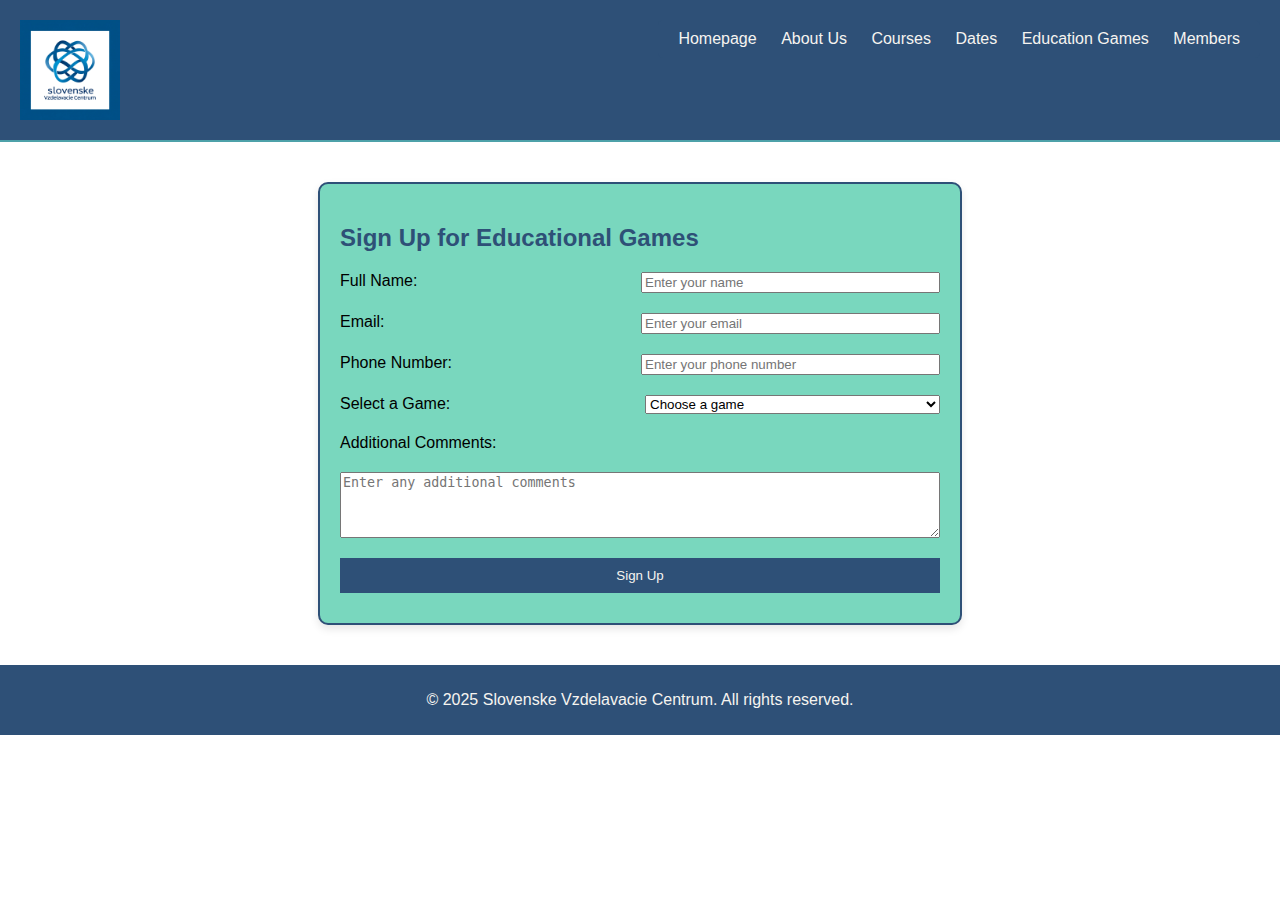
<file: games.html>
<!DOCTYPE html>
<html lang="en"> <!-- Declares the document type and sets the language of the webpage -->
<head>
    <meta charset="UTF-8" /> <!-- Sets the character encoding for the document to UTF-8 -->
    <meta name="viewport" content="width=device-width, initial-scale=1.0" /> <!-- Ensures the webpage is responsive on all screen sizes -->
    <title>Sign Up for Games</title> <!-- Sets the title of the webpage, shown on the browser tab -->
    <link href="/css/style.css" rel="stylesheet" /> <!-- Links an external CSS file for styling -->
    <script src="/scripts/javascript.js" defer></script> <!-- Links an external JavaScript file and ensures it executes after the HTML is fully parsed -->
</head>
<body>
    <!-- Header Section with Logo -->
    <header role="banner" class="site-header"> <!-- Defines a banner role for accessibility -->
        <img src="images/logo.png" alt="Logo" class="logo" /> <!-- Displays the site logo with a descriptive alt text -->
        
        <!-- Navigation Bar -->
        <nav role="navigation" class="navbar"> <!-- Provides a navigation role for accessibility -->
            <a href="index.html">Homepage</a> <!-- Link to Homepage -->
            <a href="aboutus.html">About Us</a> <!-- Link to About Us -->
            <a href="courses.html">Courses</a> <!-- Link to Courses -->
            <a href="dates.html">Dates</a> <!-- Link to Dates -->
            <a href="educationgames.html">Education Games</a> <!-- Link to Education Games -->
            <a href="members.html">Members</a> <!-- Link to Members -->
        </nav>
    </header>

    <!-- Main Content Section -->
    <main class="mainpage" role="main"> <!-- Declares the main section and assigns it a role for accessibility -->
        <section class="signup-section">
            <h2>Sign Up for Educational Games</h2> <!-- Main heading for the section -->
            <form action="/submit_signup" method="POST">
                <!-- Name Field -->
                <label for="name">Full Name:</label>
                <input type="text" id="name" name="name" placeholder="Enter your name" required />

                <!-- Email Field -->
                <label for="email">Email:</label>
                <input type="email" id="email" name="email" placeholder="Enter your email" required />

                <!-- Phone Field -->
                <label for="phone">Phone Number:</label>
                <input type="tel" id="phone" name="phone" placeholder="Enter your phone number" />

                <!-- Dropdown for Game Selection -->
                <label for="game">Select a Game:</label>
                <select id="game" name="game" required>
                    <option value="">Choose a game</option>
                    <option value="Math-Challenge">Math Challenge</option>
                    <option value="Science-Quiz">Science Quiz</option>
                    <option value="Word-Search">Word Search</option>
                </select>

                <!-- Additional Comments -->
                <label for="comments">Additional Comments:</label>
                <textarea id="comments" name="comments" rows="4" placeholder="Enter any additional comments"></textarea>

                <!-- Submit Button -->
                <button type="submit">Sign Up</button>
            </form>
        </section>
    </main>

    <!-- Footer Section -->
    <footer role="contentinfo"> <!-- Declares the footer as a contentinfo role for accessibility -->
        <p>&copy; 2025 Slovenske Vzdelavacie Centrum. All rights reserved.</p> <!-- Displays copyright information -->
    </footer>
</body>
</html>

<style>
/* Reset default margin and padding for a consistent layout */
body {
    font-family: Arial, sans-serif; /* Sets the default font style */
    margin: 0;
    padding: 0;
    text-align: center; /* Centers text globally */
    color: black; /* Sets the default font color to black */
} 
/* Header Styling */
header {
    display: flex; /* Uses flexbox for layout */
    justify-content: flex-start; /* Align items to start */
    align-items: center; /* Aligns items vertically */
    padding: 20px;
    background-color: #2E5077; /* Matches nav bar color */
    border-bottom: 2px solid #4DA1A9; /* Subtle bottom border in teal */
    position: relative; /* Set position for absolute positioning of nav */
} 
/* Logo Styling */
.logo {
    max-width: 100px; /* Restricts logo size */
    margin-right: 20px; /* Adds space between logo and nav */
} 
/* Navigation Bar Styling */
.navbar {
    position: absolute; /* Position navigation absolutely within the header */
    top: 20px; /* Align navigation to the top */
    right: 20px; /* Align navigation to the right */
    background-color: #2E5077; /* Dark blue background for contrast */
    padding: 10px;
    border-radius: 5px; /* Add rounded corners */
}
.navbar a {
    color: #F6F4F0; /* Soft light text for contrast */
    text-decoration: none; /* Removes underline from links */
    margin: 0 10px; /* Adds spacing between links */
    transition: color 0.3s ease, background-color 0.3s ease; /* Add transition effects */
}
.navbar a:hover {
    color: #2E5077; /* Change text color on hover */
    background-color: #F6F4F0; /* Change background color on hover */
    padding: 10px; /* Add padding on hover */
    border-radius: 5px; /* Add rounded corners on hover */
}
/* Main Content Section Styling */
.mainpage {
    padding: 20px;
    text-align: left; /* Align text to the left for better readability */
}
.signup-section {
    background-color: #79D7BE; /* Light teal background */
    padding: 20px; /* Add space inside the main section */
    border-radius: 10px; /* Rounded corners */
    box-shadow: 0 4px 8px rgba(0, 0, 0, 0.1); /* Add a subtle shadow */
    border: 2px solid #2E5077; /* Dark blue-gray border */
    width: 80%; /* Limit section width for better readability */
    max-width: 600px; /* Ensure it doesn't exceed the viewport */
    margin: 20px auto; /* Center horizontally with some margin */
}
.signup-section h2 {
    color: #2E5077; /* Dark blue-gray color for heading */
    font-size: 24px; /* Adjust font size */
}
.signup-section form {
    display: flex;
    flex-wrap: wrap;
    justify-content: space-between;
    gap: 10px;
}
.signup-section form label,
.signup-section form input,
.signup-section form textarea,
.signup-section form select,
.signup-section form button {
    flex: 1 1 45%;
    margin-bottom: 10px;
}
.signup-section form textarea {
    flex: 1 1 100%;
}
.signup-section form button {
    flex: 1 1 100%;
    background-color: #2E5077;
    color: #F6F4F0;
    border: none;
    padding: 10px;
    cursor: pointer;
    transition: background-color 0.3s ease, transform 0.3s ease; /* Add transition effects */
}
.signup-section form button:hover {
    background-color: #4DA1A9; /* Change background color on hover */
    transform: translateY(-3px); /* Move button up slightly on hover */
}
/* Footer Styling */
footer {
    background-color: #2E5077; /* Matches nav bar */
    color: #F6F4F0; /* Soft light text for contrast */
    padding: 10px;
    position: relative;
    text-align: center; /* Center text in the footer */
}
</style>
</file>
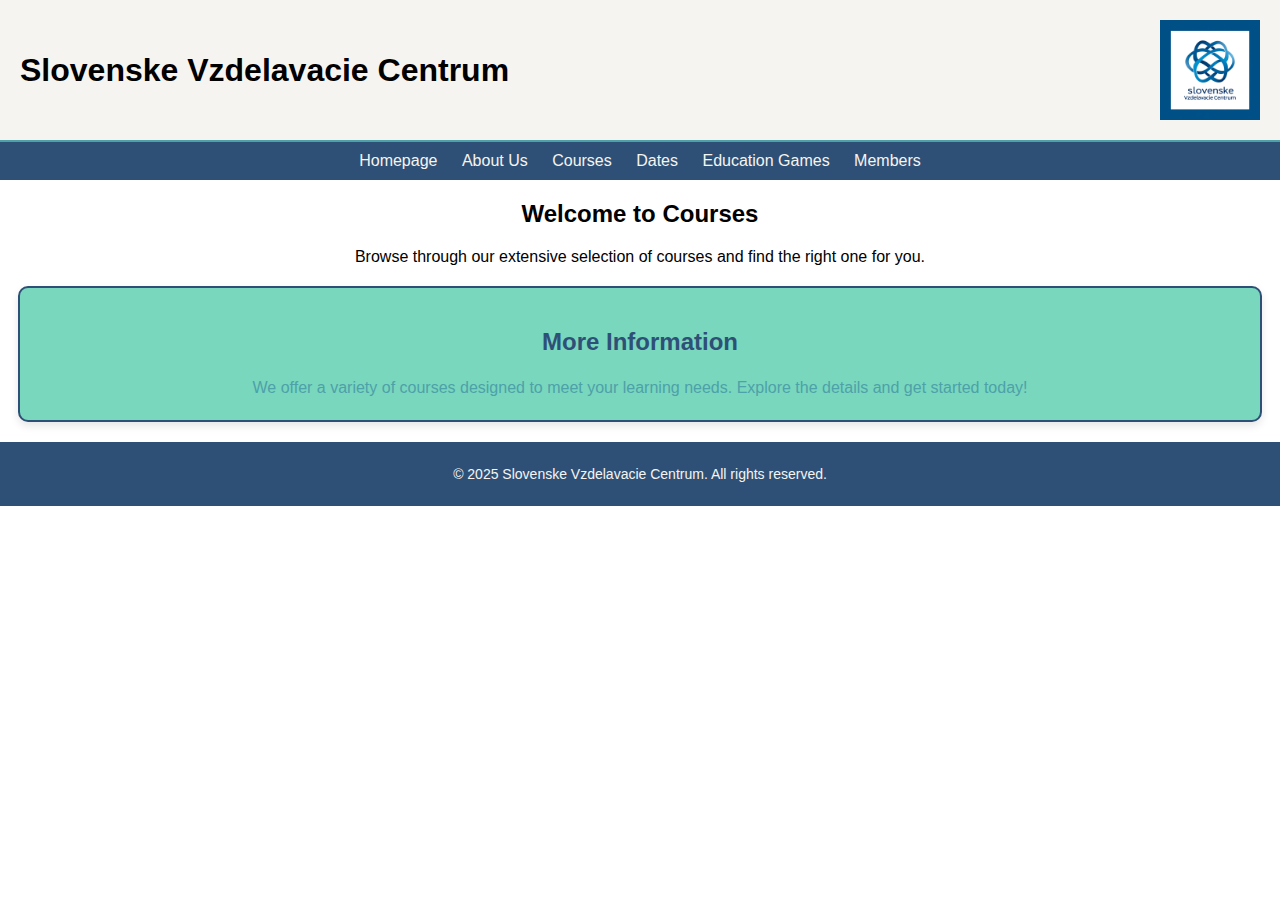
<file: pages/courses.html>
<!DOCTYPE html>
<html lang="en"> <!-- Declares the document type and sets the language of the webpage -->
<head>
    <meta charset="UTF-8" /> <!-- Sets the character encoding for the document to UTF-8 -->
    <meta name="viewport" content="width=device-width, initial-scale=1.0" /> <!-- Ensures the webpage is responsive on mobile devices -->
    <meta name="description" content="Explore our available courses and learning materials." /> <!-- Provides a description for search engines (SEO) -->
    <title>Courses</title> <!-- Specifies the title of the webpage, shown in the browser tab -->
    <link href="/css/style.css" rel="stylesheet" /> <!-- Links to an external CSS file for styling -->
    <script src="/scripts/javascript.js" defer></script> <!-- Links to an external JavaScript file, set to load after the HTML -->
</head>
<body>
    <!-- Header Section with Logo -->
    <header role="banner" class="site-header"> <!-- Declares the header as a banner role for accessibility and applies a CSS class -->
        <h1>Slovenske Vzdelavacie Centrum</h1> <!-- Displays the website's title -->
        <img src="/images/logo.png" alt="Website Logo" class="logo" /> <!-- Displays the site's logo with descriptive alt text -->
    </header>

   <!-- Navigation Bar -->
<nav>
    <a href="index.html">Homepage</a> <!-- Navigation link to the Home page -->
    <a href="pages/aboutus.html">About Us</a> <!-- Navigation link to the About Us page -->
    <a href="pages/courses.html">Courses</a> <!-- Navigation link to Courses page -->
    <a href="pages/dates.html">Dates</a> <!-- Navigation link to Dates page -->
    <a href="pages/educationgames.html">Education Games</a> <!-- Navigation link to Education Games page -->
    <a href="pages/members.html">Members</a> <!-- Navigation link to Members page -->
</nav>

    <!-- Main Content Area -->
    <main class="mainpage" role="main"> <!-- Defines the main content area with a role for accessibility and applies a CSS class -->
        <section> <!-- Groups related content in a semantic section -->
            <h2>Welcome to Courses</h2> <!-- Heading for the courses page -->
            <p>Browse through our extensive selection of courses and find the right one for you.</p> <!-- Short description about the courses -->
        </section>
    </main>

    <!-- Additional Content Section -->
    <section class="content"> <!-- Declares a section for additional course-related information -->
        <h2>More Information</h2> <!-- Heading for more detailed information -->
        <p>We offer a variety of courses designed to meet your learning needs. Explore the details and get started today!</p> <!-- Encourages users to explore the courses -->
    </section>

    <!-- Footer Section -->
    <footer role="contentinfo" class="site-footer"> <!-- Declares the footer as a contentinfo role for accessibility and applies a CSS class -->
        <p>&copy; 2025 Slovenske Vzdelavacie Centrum. All rights reserved.</p> <!-- Displays the footer's copyright information -->
    </footer>
</body>
</html>
<style>
    /* Reset default margin and padding for a consistent layout */
body {
    font-family: Arial, sans-serif, "Helvetica Neue", Helvetica; /* Sets the default font style with fallback options */
    margin: 0; /* Removes default margin from the body */
    padding: 0; /* Removes default padding from the body */
    text-align: center; /* Centers text globally across the body */
}

/* Header Styling */
header {
    display: flex; /* Uses flexbox for flexible layout */
    justify-content: space-between; /* Positions the title and logo on opposite sides */
    align-items: center; /* Vertically centers the title and logo */
    padding: 20px; /* Adds internal spacing to the header */
    background-color: #F6F4F0; /* Applies a soft light background color */
    border-bottom: 2px solid #4DA1A9; /* Adds a teal border at the bottom */
}

/* Logo Styling */
.logo {
    max-width: 100px; /* Restricts the maximum width of the logo for scaling */
}

/* Navigation Bar Styling */
nav {
    background-color: #2E5077; /* Applies a dark blue background color for the navbar */
    padding: 10px; /* Adds internal spacing within the navbar */
}
nav a {
    color: #F6F4F0; /* Sets the link text color to soft light for contrast */
    text-decoration: none; /* Removes the underline from links */
    margin: 0 10px; /* Adds horizontal spacing between links */
    font-size: 16px; /* Sets an appropriate font size for the links */
}
nav a:hover {
    color: #79D7BE; /* Changes the link text color to light teal on hover */
}

/* Main Content Section Styling */
.mainpage {
    margin-top: 20px; /* Adds a margin above the main content section */
}

/* Additional Content Section Styling */
.content {
    background-color: #79D7BE; /* Applies a light teal background color */
    padding: 20px; /* Adds internal spacing within the content section */
    border-radius: 10px; /* Rounds the corners of the content box */
    text-align: center; /* Centers the text within the content box */
    width: 100%; /* Ensures the content section spans the full width */
    max-width: 1200px; /* Limits the maximum width for readability on large screens */
    margin: 20px auto; /* Centers the content horizontally and adds vertical spacing */
    box-shadow: 0 4px 8px rgba(0, 0, 0, 0.1); /* Adds a subtle shadow for a floating effect */
    border: 2px solid #2E5077; /* Adds a dark blue border around the content box */
}
.content h2 {
    color: #2E5077; /* Sets the heading text color to dark blue */
    font-size: 24px; /* Adjusts the font size of the heading */
}
.content p {
    color: #4DA1A9; /* Sets the paragraph text color to medium teal */
    font-size: 16px; /* Adjusts the paragraph font size for readability */
    line-height: 1.5; /* Increases line height for better readability */
    max-width: 80%; /* Restricts text width for readability */
    margin: 0 auto; /* Centers the text horizontally within the content box */
}

/* Footer Styling */
footer {
    background-color: #2E5077; /* Matches the dark blue background of the navbar */
    color: #F6F4F0; /* Sets the footer text color to soft light for contrast */
    padding: 10px; /* Adds internal spacing within the footer */
    position: relative; /* Allows further positional styling if needed */
    font-size: 14px; /* Sets the font size in the footer */
}
</style>
</file>
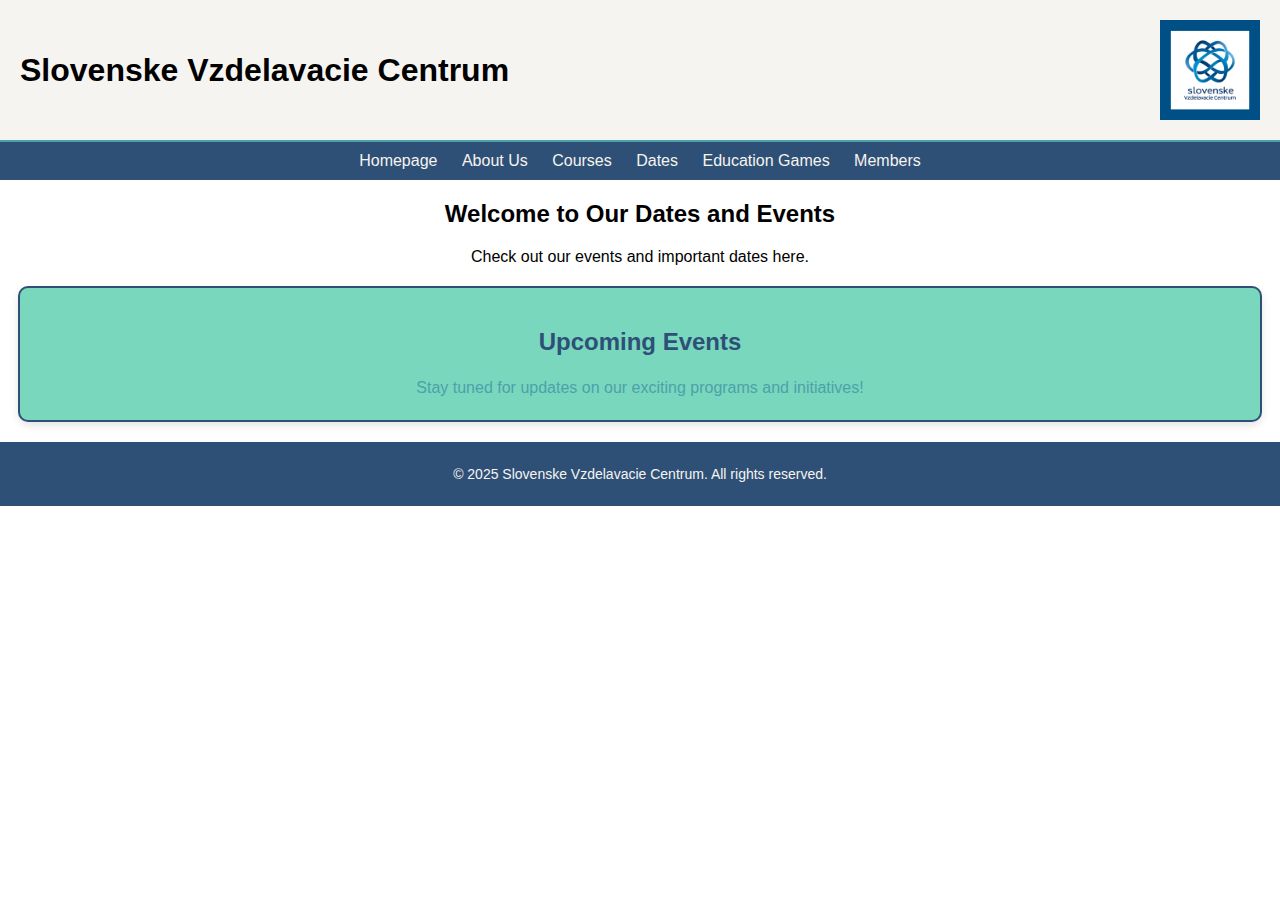
<file: pages/dates.html>
<!DOCTYPE html>
<html lang="en"> <!-- Specifies the document type and the language of the webpage -->
<head>
    <meta charset="UTF-8" /> <!-- Sets the character encoding to UTF-8 -->
    <meta name="viewport" content="width=device-width, initial-scale=1.0" /> <!-- Ensures the webpage is responsive on all screen sizes -->
    <title>Dates</title> <!-- Sets the title of the webpage displayed in the browser tab -->
    <link href="/css/style.css" rel="stylesheet" /> <!-- Links the external CSS file for styling -->
    <script src="/scripts/javascript.js" defer></script> <!-- Links the external JavaScript file and ensures it runs after the HTML is parsed -->
</head>
<body>
    <!-- Header Section -->
    <header role="banner"> <!-- Declares the header as a banner role for accessibility -->
        <h1>Slovenske Vzdelavacie Centrum</h1> <!-- Displays the website's title -->
        <img src="/images/logo.png" alt="Website Logo" class="logo" /> <!-- Displays the logo with a descriptive alt text -->
    </header>

    <!-- Navigation Bar -->
    <nav>
    <a href="index.html">Homepage</a> <!-- Navigation link to the Home page -->
    <a href="pages/aboutus.html">About Us</a> <!-- Navigation link to the About Us page -->
    <a href="pages/courses.html">Courses</a> <!-- Navigation link to Courses page -->
    <a href="pages/dates.html">Dates</a> <!-- Navigation link to Dates page -->
    <a href="pages/educationgames.html">Education Games</a> <!-- Navigation link to Education Games page -->
    <a href="pages/members.html">Members</a> <!-- Navigation link to Members page -->
</nav>

    <!-- Main Content Section -->
    <main class="mainpage" role="main"> <!-- Declares the main content area and assigns it a role for accessibility -->
        <section> <!-- Groups related content into a semantic section -->
            <h2>Welcome to Our Dates and Events</h2> <!-- Main heading for the section -->
            <p>Check out our events and important dates here.</p> <!-- Descriptive text for the section -->
        </section>
    </main>

    <!-- Additional Content Section -->
    <section class="content"> <!-- Section for additional content styled using a CSS class -->
        <h2>Upcoming Events</h2> <!-- Sub-heading for the section -->
        <p>Stay tuned for updates on our exciting programs and initiatives!</p> <!-- Paragraph about upcoming events -->
    </section>

    <!-- Footer Section -->
    <footer role="contentinfo"> <!-- Declares the footer as a contentinfo role for accessibility -->
        <p>&copy; 2025 Slovenske Vzdelavacie Centrum. All rights reserved.</p> <!-- Displays copyright information -->
    </footer>
</body>
</html>
<style>
    /* Reset default margin and padding for a consistent layout */
body {
    font-family: Arial, sans-serif, "Helvetica Neue", Helvetica; /* Sets the default font style with fallback options */
    margin: 0; /* Removes default margin from the body */
    padding: 0; /* Removes default padding from the body */
    text-align: center; /* Centers text within the body */
}

/* Header Styling */
header {
    display: flex; /* Enables flexbox layout for the header */
    justify-content: space-between; /* Aligns the title and logo at opposite ends */
    align-items: center; /* Vertically aligns the title and logo */
    padding: 20px; /* Adds padding inside the header */
    background-color: #F6F4F0; /* Sets a soft light background color */
    border-bottom: 2px solid #4DA1A9; /* Adds a teal border at the bottom of the header */
}

/* Logo Styling */
.logo {
    max-width: 100px; /* Restricts the maximum width of the logo */
}

/* Navigation Bar Styling */
nav {
    background-color: #2E5077; /* Sets a dark blue background for the navbar */
    padding: 10px; /* Adds padding inside the navbar */
}
nav a {
    color: #F6F4F0; /* Sets the text color of the links to soft light */
    text-decoration: none; /* Removes the underline from the links */
    margin: 0 10px; /* Adds spacing between the links */
    font-size: 16px; /* Adjusts the font size of the links */
}
nav a:hover {
    color: #79D7BE; /* Changes the text color of the links to light teal on hover */
}

/* Main Content Styling */
.mainpage {
    margin-top: 20px; /* Adds spacing above the main content section */
}

/* Additional Content Styling */
.content {
    background-color: #79D7BE; /* Sets a light teal background for the content section */
    padding: 20px; /* Adds padding inside the content section */
    border-radius: 10px; /* Rounds the corners of the content box */
    text-align: center; /* Centers the text within the content box */
    width: 100%; /* Ensures the content section spans the full width of its container */
    max-width: 1200px; /* Sets a maximum width for readability on large screens */
    margin: 20px auto; /* Centers the content horizontally and adds vertical spacing */
    box-shadow: 0 4px 8px rgba(0, 0, 0, 0.1); /* Adds a subtle shadow for a floating effect */
    border: 2px solid #2E5077; /* Adds a dark blue-gray border around the content section */
}
.content h2 {
    color: #2E5077; /* Sets the color of the heading text to dark blue-gray */
    font-size: 24px; /* Adjusts the size of the headings */
}
.content p {
    color: #4DA1A9; /* Sets the color of the paragraph text to medium teal */
    font-size: 16px; /* Adjusts the font size of the paragraph text */
    line-height: 1.5; /* Sets the line height to improve readability */
    max-width: 80%; /* Limits the width of the text for easier reading */
    margin: 0 auto; /* Centers the paragraph text horizontally */
}

/* Footer Styling */
footer {
    background-color: #2E5077; /* Sets the footer background to dark blue */
    color: #F6F4F0; /* Sets the text color to soft light */
    padding: 10px; /* Adds padding inside the footer */
    font-size: 14px; /* Adjusts the size of the footer text */
}
</style>
</file>
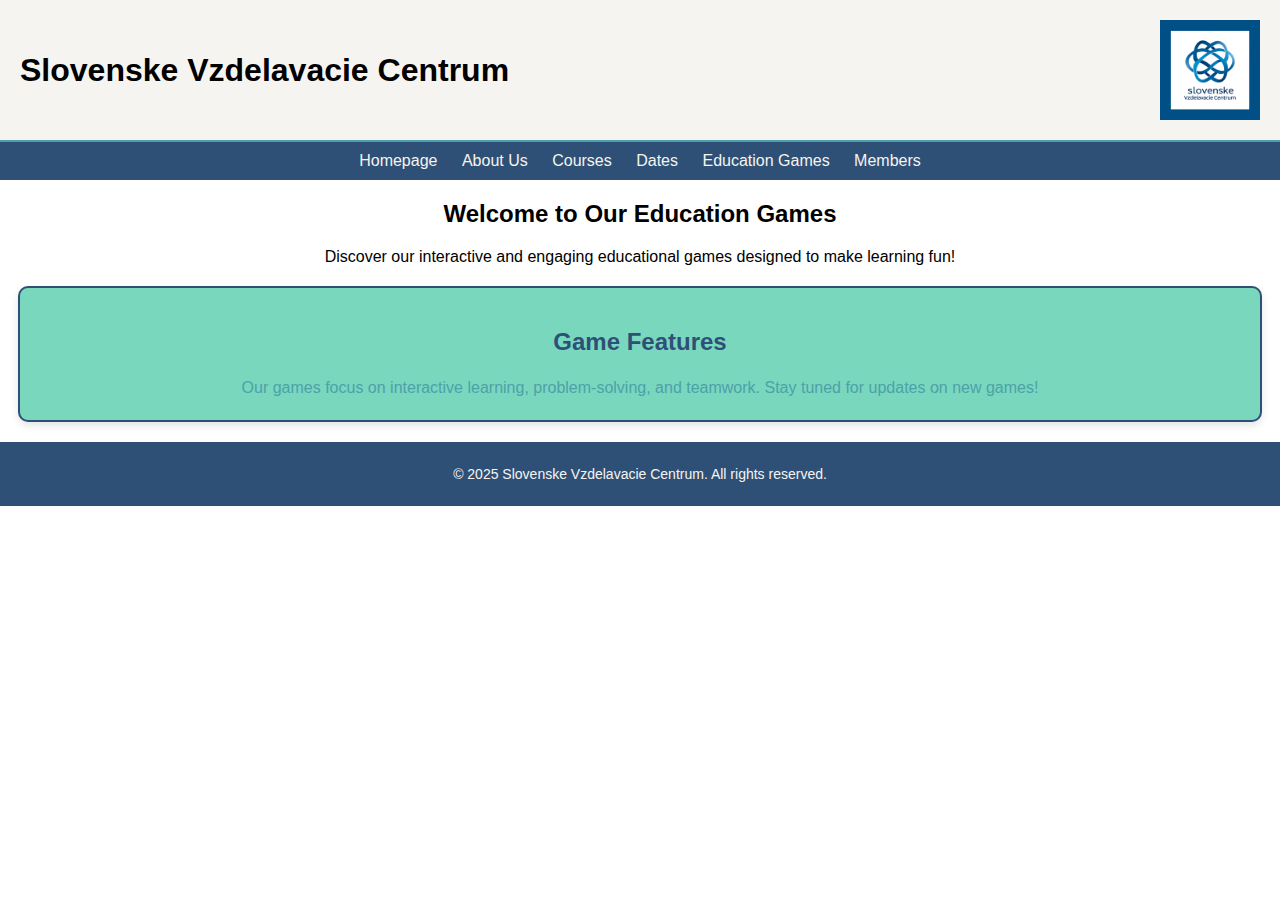
<file: pages/educationgames.html>
<!DOCTYPE html>
<html lang="en"> <!-- Declares the document type and sets the language of the webpage -->
<head>
    <meta charset="UTF-8" /> <!-- Sets the character encoding of the document to UTF-8 -->
    <meta name="viewport" content="width=device-width, initial-scale=1.0" /> <!-- Ensures the webpage is responsive on all screen sizes -->
    <title>Education Games</title> <!-- Sets the title of the webpage, shown on the browser tab -->
    <link href="/css/style.css" rel="stylesheet" /> <!-- Links an external CSS file for styling -->
    <script src="/scripts/javascript.js" defer></script> <!-- Links an external JavaScript file and ensures it executes after the HTML is fully parsed -->
</head>
<body>
    <!-- Header Section -->
    <header role="banner"> <!-- Declares the header as a banner role for accessibility -->
        <h1>Slovenske Vzdelavacie Centrum</h1> <!-- Displays the website's main title -->
        <img src="/images/logo.png" alt="Website Logo" class="logo" /> <!-- Displays the website's logo with descriptive alt text -->
    </header>

   <!-- Navigation Bar -->
<nav>
    <a href="index.html">Homepage</a> <!-- Navigation link to the Home page -->
    <a href="pages/aboutus.html">About Us</a> <!-- Navigation link to the About Us page -->
    <a href="pages/courses.html">Courses</a> <!-- Navigation link to Courses page -->
    <a href="pages/dates.html">Dates</a> <!-- Navigation link to Dates page -->
    <a href="pages/educationgames.html">Education Games</a> <!-- Navigation link to Education Games page -->
    <a href="pages/members.html">Members</a> <!-- Navigation link to Members page -->
</nav>
    <!-- Main Content Section -->
    <main class="mainpage" role="main"> <!-- Declares the main section and assigns it a role for accessibility -->
        <section> <!-- Groups related content into a semantic section -->
            <h2>Welcome to Our Education Games</h2> <!-- Main heading for the section -->
            <p>Discover our interactive and engaging educational games designed to make learning fun!</p> <!-- Short description introducing the section -->
        </section>
    </main>

    <!-- Additional Content Section -->
    <section class="content"> <!-- Declares a section for additional details, styled using a CSS class -->
        <h2>Game Features</h2> <!-- Subheading for the additional content section -->
        <p>Our games focus on interactive learning, problem-solving, and teamwork. Stay tuned for updates on new games!</p> <!-- Descriptive paragraph about the games -->
    </section>

    <!-- Footer Section -->
    <footer role="contentinfo"> <!-- Declares the footer as a contentinfo role for accessibility -->
        <p>&copy; 2025 Slovenske Vzdelavacie Centrum. All rights reserved.</p> <!-- Displays copyright information -->
    </footer>
</body>
</html>
<style>
    /* Reset default margin and padding for a consistent layout */
body {
    font-family: Arial, sans-serif, "Helvetica Neue", Helvetica; /* Sets the default font style with fallback options */
    margin: 0; /* Removes default margin from the body */
    padding: 0; /* Removes default padding from the body */
    text-align: center; /* Centers text within the body */
}

/* Header Styling */
header {
    display: flex; /* Uses flexbox for flexible layout */
    justify-content: space-between; /* Positions the title and logo at opposite ends of the header */
    align-items: center; /* Vertically centers the title and logo */
    padding: 20px; /* Adds internal spacing within the header */
    background-color: #F6F4F0; /* Applies a soft light background color */
    border-bottom: 2px solid #4DA1A9; /* Adds a teal border at the bottom of the header */
}

/* Logo Styling */
.logo {
    max-width: 100px; /* Restricts the maximum width of the logo */
}

/* Navigation Bar Styling */
nav {
    background-color: #2E5077; /* Sets a dark blue background for the navigation bar */
    padding: 10px; /* Adds internal spacing within the navigation bar */
}
nav a {
    color: #F6F4F0; /* Sets the text color of the links to soft light */
    text-decoration: none; /* Removes the underline from the links */
    margin: 0 10px; /* Adds horizontal spacing between the links */
    font-size: 16px; /* Adjusts the font size of the links for readability */
}
nav a:hover {
    color: #79D7BE; /* Changes the text color of the links to light teal on hover */
}

/* Main Content Section Styling */
.mainpage {
    margin-top: 20px; /* Adds vertical spacing above the main content section */
}

/* Additional Content Section Styling */
.content {
    background-color: #79D7BE; /* Sets a light teal background color */
    padding: 20px; /* Adds internal padding within the content section */
    border-radius: 10px; /* Rounds the corners of the content box */
    text-align: center; /* Centers the text within the content section */
    width: 100%; /* Ensures the content box spans the full width of its container */
    max-width: 1200px; /* Sets a maximum width for readability on larger screens */
    margin: 20px auto; /* Centers the content section horizontally and adds vertical spacing */
    box-shadow: 0 4px 8px rgba(0, 0, 0, 0.1); /* Adds a subtle shadow for a floating effect */
    border: 2px solid #2E5077; /* Adds a dark blue-gray border around the content section */
}
.content h2 {
    color: #2E5077; /* Sets the heading text color to dark blue-gray */
    font-size: 24px; /* Adjusts the size of the heading text */
}
.content p {
    color: #4DA1A9; /* Sets the color of the paragraph text to medium teal */
    font-size: 16px; /* Adjusts the font size of the paragraph text */
    line-height: 1.5; /* Increases the line height for better readability */
    max-width: 80%; /* Limits the width of the text for readability */
    margin: 0 auto; /* Centers the paragraph text horizontally */
}

/* Footer Styling */
footer {
    background-color: #2E5077; /* Sets the footer background color to match the navigation bar */
    color: #F6F4F0; /* Sets the footer text color to soft light */
    padding: 10px; /* Adds internal padding within the footer */
    font-size: 14px; /* Adjusts the font size of the footer text */
}
</style>
</file>
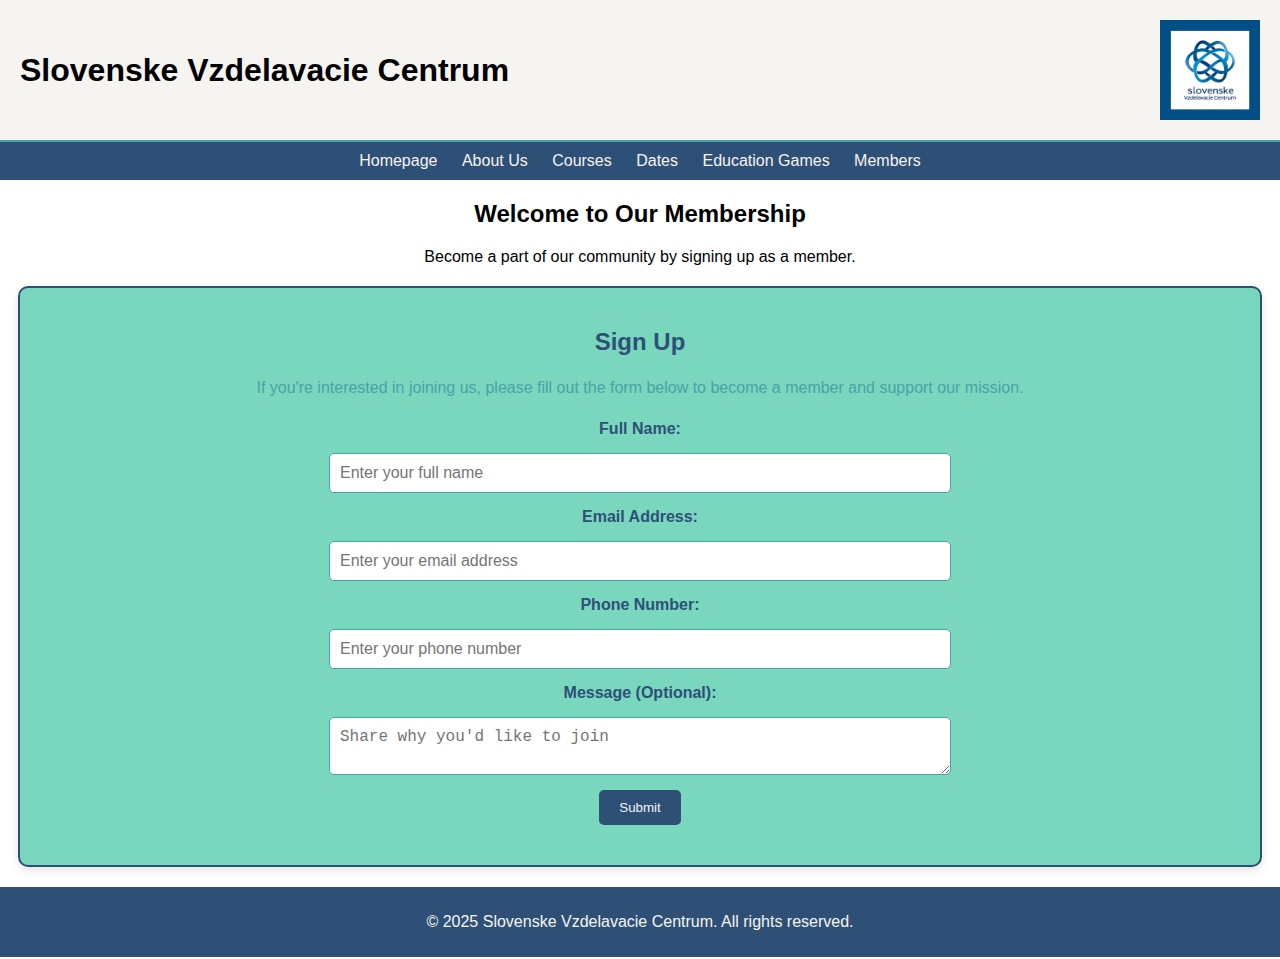
<file: pages/members.html>
<!DOCTYPE html>
<html lang="en"> <!-- Declares the document type and sets the language of the webpage -->
<head>
    <meta charset="UTF-8" /> <!-- Sets the character encoding to UTF-8 -->
    <meta name="viewport" content="width=device-width, initial-scale=1.0" /> <!-- Ensures the webpage is responsive on all devices -->
    <title>Membership</title> <!-- Specifies the title of the webpage shown on the browser tab -->
    <link href="/css/style.css" rel="stylesheet" /> <!-- Links an external CSS file for the webpage's styles -->
    <script src="/scripts/javascript.js" defer></script> <!-- Links an external JavaScript file and ensures it executes after the HTML is parsed -->
</head>
<body>
    <!-- Header Section -->
    <header role="banner"> <!-- Declares the header as a banner role for accessibility -->
        <h1>Slovenske Vzdelavacie Centrum</h1> <!-- Displays the website's main title -->
        <img src="/images/logo.png" alt="Website Logo" class="logo" /> <!-- Displays the website's logo with descriptive alt text -->
    </header>

    <!-- Navigation Bar -->
<nav>
    <a href="index.html">Homepage</a> <!-- Navigation link to the Home page -->
    <a href="pages/aboutus.html">About Us</a> <!-- Navigation link to the About Us page -->
    <a href="pages/courses.html">Courses</a> <!-- Navigation link to Courses page -->
    <a href="pages/dates.html">Dates</a> <!-- Navigation link to Dates page -->
    <a href="pages/educationgames.html">Education Games</a> <!-- Navigation link to Education Games page -->
    <a href="pages/members.html">Members</a> <!-- Navigation link to Members page -->
</nav>

    <!-- Main Content Section -->
    <main class="mainpage" role="main"> <!-- Declares the main section with a role for accessibility -->
        <section> <!-- Groups related content into a semantic section -->
            <h2>Welcome to Our Membership</h2> <!-- Heading for the membership section -->
            <p>Become a part of our community by signing up as a member.</p> <!-- Description of the membership -->
        </section>
    </main>

    <!-- Sign-Up Form Section -->
    <section class="content"> <!-- Declares a section for the sign-up form -->
        <h2>Sign Up</h2> <!-- Subheading for the sign-up form -->
        <p>If you're interested in joining us, please fill out the form below to become a member and support our mission.</p> <!-- Provides context for the sign-up form -->
        <form action="/submit_form" method="POST" class="signup-form"> <!-- Creates a form to collect user information -->
            <label for="name">Full Name:</label> <!-- Label for the Full Name field -->
            <input type="text" id="name" name="name" placeholder="Enter your full name" required /> <!-- Input field for Full Name -->

            <label for="email">Email Address:</label> <!-- Label for the Email Address field -->
            <input type="email" id="email" name="email" placeholder="Enter your email address" required /> <!-- Input field for Email -->

            <label for="phone">Phone Number:</label> <!-- Label for the Phone Number field -->
            <input type="tel" id="phone" name="phone" placeholder="Enter your phone number" /> <!-- Input field for Phone Number -->

            <label for="message">Message (Optional):</label> <!-- Label for the Message field -->
            <textarea id="message" name="message" placeholder="Share why you'd like to join"></textarea> <!-- Textarea for optional user message -->

            <button type="submit" class="submit-button">Submit</button> <!-- Submit button for the form -->
        </form>
    </section>

    <!-- Footer Section -->
    <footer role="contentinfo"> <!-- Declares the footer as a contentinfo role for accessibility -->
        <p>&copy; 2025 Slovenske Vzdelavacie Centrum. All rights reserved.</p> <!-- Displays copyright information -->
    </footer>
</body>
</html>
<style>
    /* Reset default margin and padding for a consistent layout */
body {
    font-family: Arial, sans-serif, "Helvetica Neue", Helvetica; /* Sets the default font style with fallback options */
    margin: 0; /* Removes default margin */
    padding: 0; /* Removes default padding */
    text-align: center; /* Centers text globally across the body */
}

/* Header Styling */
header {
    display: flex; /* Uses flexbox for flexible layout */
    justify-content: space-between; /* Positions the title and logo at opposite ends */
    align-items: center; /* Vertically aligns the title and logo */
    padding: 20px; /* Adds internal padding inside the header */
    background-color: #F6F4F0; /* Sets a soft light background color */
    border-bottom: 2px solid #4DA1A9; /* Adds a teal border at the bottom */
}

/* Logo Styling */
.logo {
    max-width: 100px; /* Restricts the maximum width of the logo for scaling */
}

/* Navigation Bar Styling */
nav {
    background-color: #2E5077; /* Sets a dark blue background for the navbar */
    padding: 10px; /* Adds padding inside the navbar */
}
nav a {
    color: #F6F4F0; /* Sets the link text color to soft light for contrast */
    text-decoration: none; /* Removes underline from the links */
    margin: 0 10px; /* Adds horizontal spacing between the links */
    font-size: 16px; /* Adjusts the font size of the links */
}
nav a:hover {
    color: #79D7BE; /* Changes the link text color to light teal on hover */
}

/* Main Content Section Styling */
.mainpage {
    margin-top: 20px; /* Adds vertical spacing above the main content section */
}

/* Additional Content Section Styling */
.content {
    background-color: #79D7BE; /* Sets a light teal background for the content section */
    padding: 20px; /* Adds padding inside the content box */
    border-radius: 10px; /* Rounds the corners of the content box */
    text-align: center; /* Centers the text inside the content box */
    width: 100%; /* Ensures the content box spans the full width */
    max-width: 1200px; /* Sets a maximum width for readability on larger screens */
    margin: 20px auto; /* Centers the content box horizontally and adds vertical spacing */
    box-shadow: 0 4px 8px rgba(0, 0, 0, 0.1); /* Adds a subtle shadow to create a floating effect */
    border: 2px solid #2E5077; /* Adds a dark blue-gray border around the content box */
}
.content h2 {
    color: #2E5077; /* Sets the heading text color to dark blue-gray */
    font-size: 24px; /* Adjusts the size of the heading */
}
.content p {
    color: #4DA1A9; /* Sets the paragraph text color to medium teal */
    font-size: 16px; /* Adjusts the font size of the paragraph text */
    line-height: 1.5; /* Increases the line height for better readability */
    max-width: 80%; /* Limits the width of the paragraph text for readability */
    margin: 0 auto; /* Centers the paragraph text horizontally */
}

/* Form Styling */
.signup-form {
    display: flex; /* Uses flexbox for flexible layout */
    flex-direction: column; /* Stacks form elements vertically */
    align-items: center; /* Centers the form elements */
    gap: 15px; /* Adds spacing between form elements */
    max-width: 600px; /* Limits the maximum width of the form */
    margin: 20px auto; /* Centers the form horizontally and adds vertical spacing */
}
.signup-form label {
    font-weight: bold; /* Makes labels bold for emphasis */
    color: #2E5077; /* Matches the heading color */
}
.signup-form input,
.signup-form textarea {
    width: 100%; /* Makes input fields span the full width of the form */
    padding: 10px; /* Adds padding inside the fields */
    border-radius: 5px; /* Rounds the corners */
    border: 1px solid #4DA1A9; /* Adds a teal border */
    font-size: 16px; /* Sets the text size */
}
.signup-form input:focus,
.signup-form textarea:focus {
    outline: none; /* Removes the default focus outline */
    border: 1px solid #2E5077; /* Changes the border color on focus */
    box-shadow: 0 0 5px #2E5077; /* Adds a subtle glow effect on focus */
}
.signup-form .submit-button {
    background-color: #2E5077; /* Dark blue background for the button */
    color: #F6F4F0; /* Light text for contrast */
    border: none; /* Removes default border */
    padding: 10px 20px; /* Adds padding inside the button */
    border-radius: 5px;
</style>
</file>
<file: css/style.css>
/* Reset default margin and padding for a consistent layout */
body {
    font-family: Arial, sans-serif; /* Sets the default font style */
    margin: 0;
    padding: 0;
    text-align: center; /* Centers text globally */
} 
/* Header Styling */
header {
    display: flex; /* Uses flexbox for layout */
    justify-content: space-between; /* Pushes content to opposite sides */
    align-items: center; /* Aligns items vertically */
    padding: 20px;
    background-color: #F6F4F0; /* Soft light background */
    border-bottom: 2px solid #4DA1A9; /* Subtle bottom border in teal */
} 
/* Logo Styling */
.logo {
    max-width: 100px; /* Restricts logo size */
} 
/* Navigation Bar Styling */
nav {
    background-color: #2E5077; /* Dark blue background for contrast */
    padding: 10px;
}
nav a {
    color: #F6F4F0; /* Soft light text for contrast */
    text-decoration: none; /* Removes underline from links */
    margin: 0 10px; /* Adds spacing between links */
} 
/* Main Content Section Styling */
.content {
    background-color: #79D7BE; /* Light teal background */
    padding: 20px; /* Add space inside the main section */
    border-radius: 10px; /* Rounded corners */
    text-align: center; /* Center text */
    width: 100%; /* Full width */
    max-width: 100%; /* Ensure it doesn't exceed the viewport */
    margin: 0 auto; /* Center horizontally */
    box-shadow: 0 4px 8px rgba(0, 0, 0, 0.1); /* Add a subtle shadow */
    border: 2px solid #2E5077; /* Dark blue-gray border */
}
.content h2 {
    color: #2E5077; /* Dark blue-gray color for heading */
    font-size: 24px; /* Adjust font size */
}
.content p {
    color: #4DA1A9; /* Medium teal for paragraph text */
    font-size: 16px; /* Adjust font size */
    line-height: 1.5; /* Improve readability */
    max-width: 80%; /* Limit text width for better readability */
    margin: 0 auto; /* Center text */
}
.sections {
    display: flex; /* Enables side-by-side layout */
    justify-content: space-around; /* Spaces sections evenly */
    padding: 20px;
}
/* Individual Section Styling */
.section {
    width: 45%; /* Sets equal width for both sections */
    padding: 20px;
    border: 1px solid #4DA1A9; /* Subtle border in teal */
    background-color: #F6F4F0; /* Soft light background for readability */
}
/* Footer Styling */
footer {
    background-color: #2E5077; /* Matches nav bar */
    color: #F6F4F0; /* Soft light text for contrast */
    padding: 10px;
    position: relative;
}
</file>
